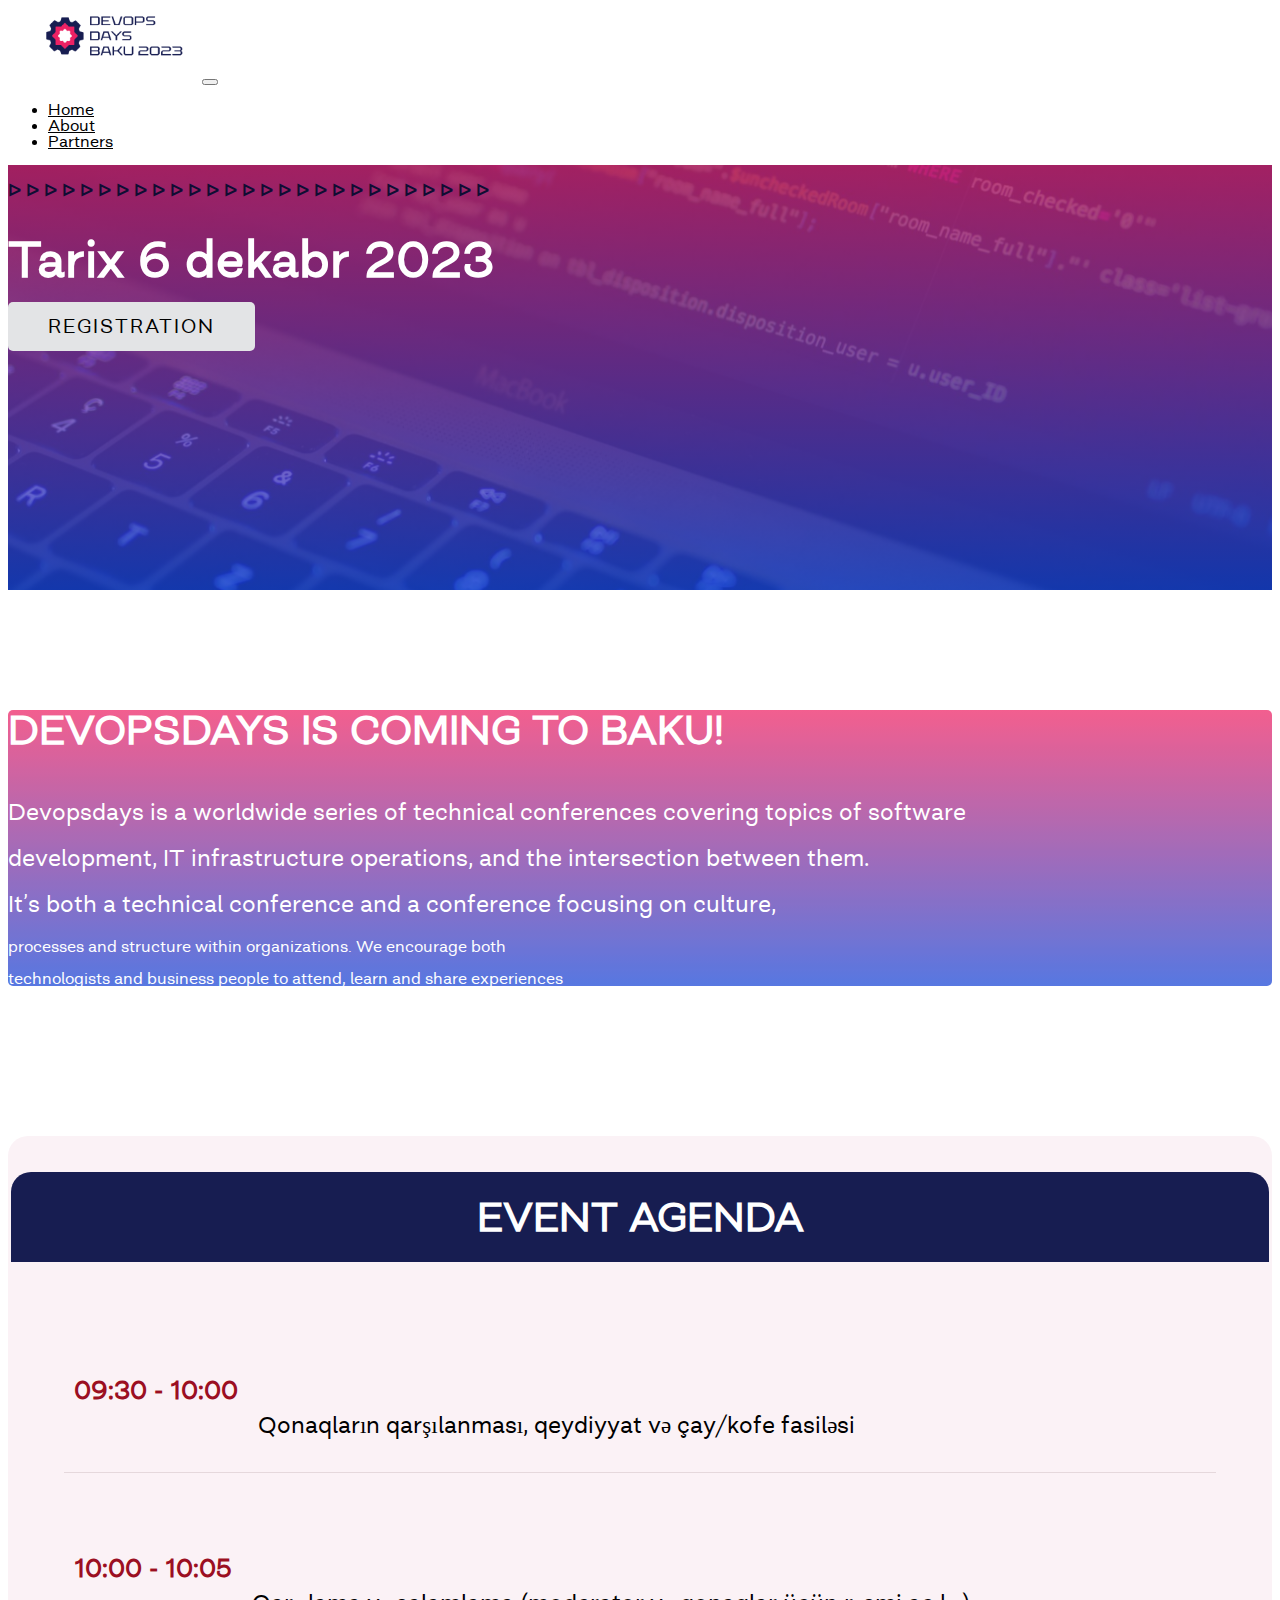
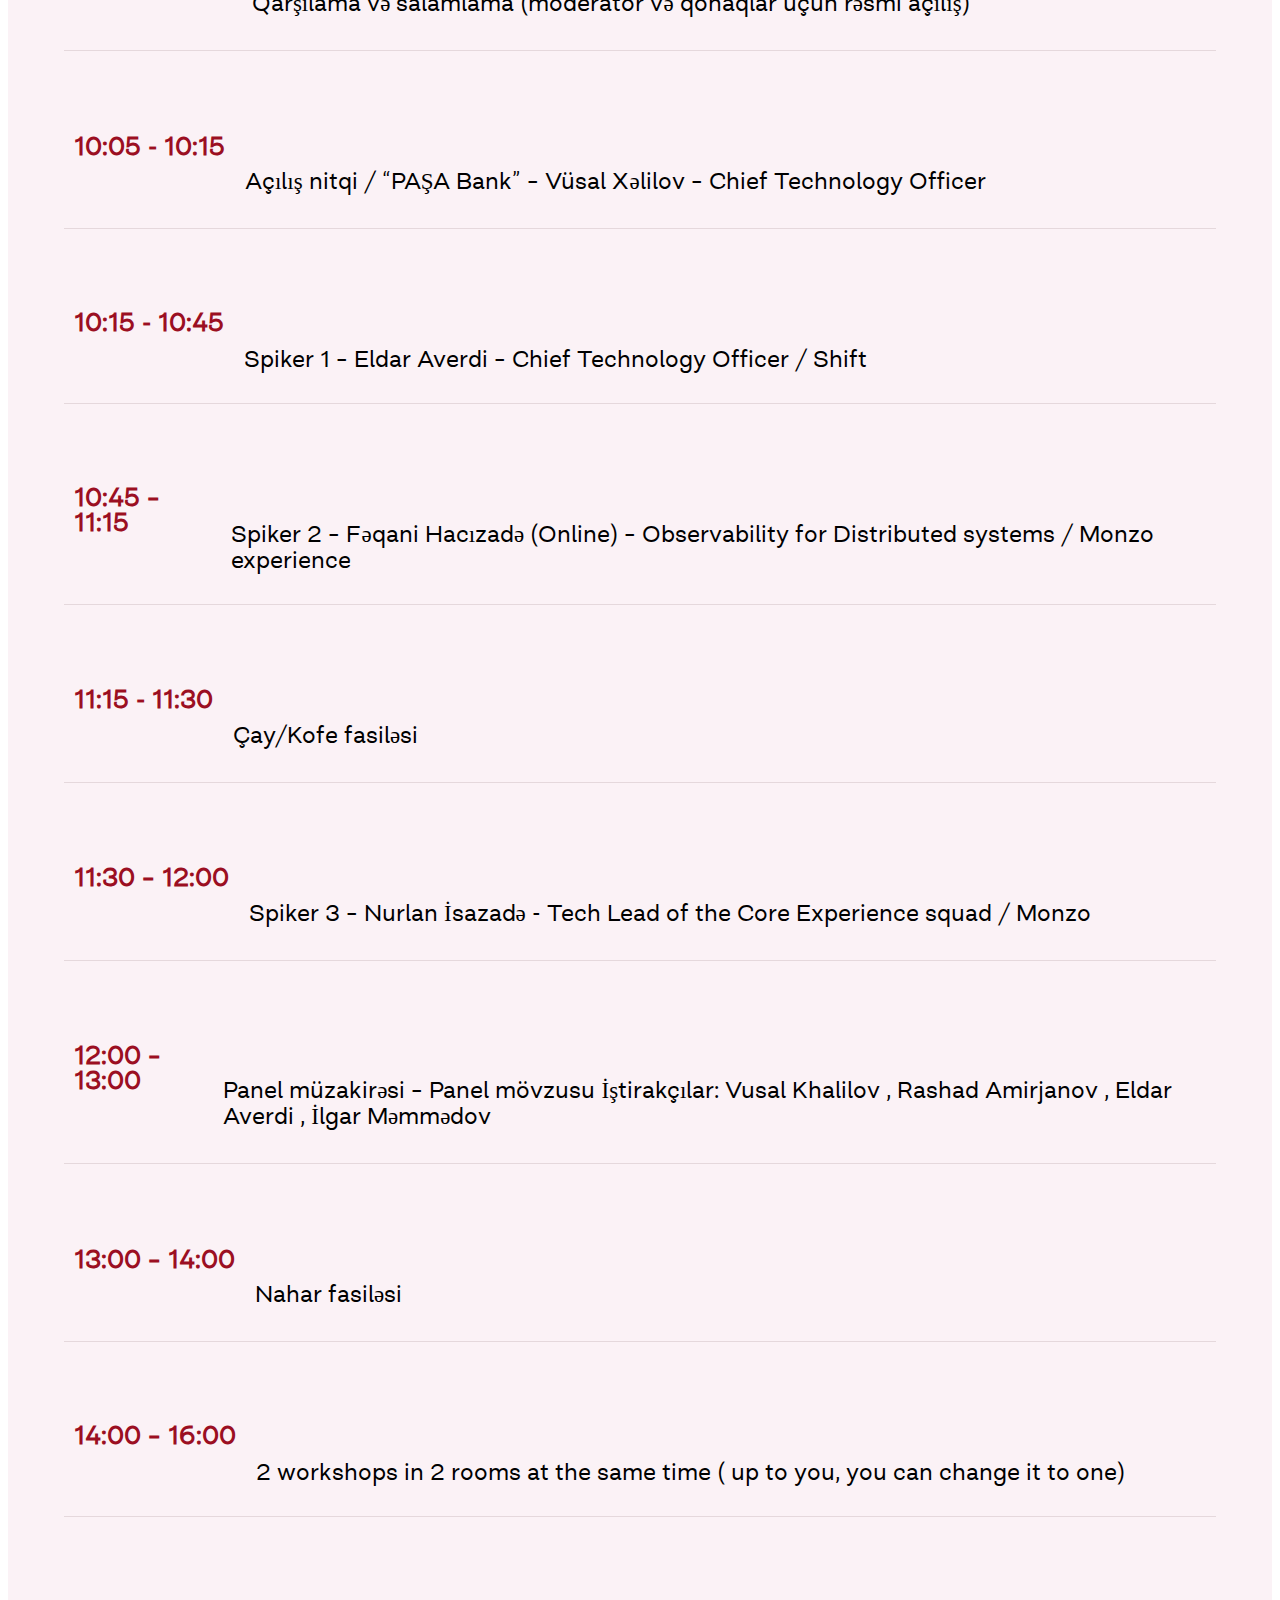
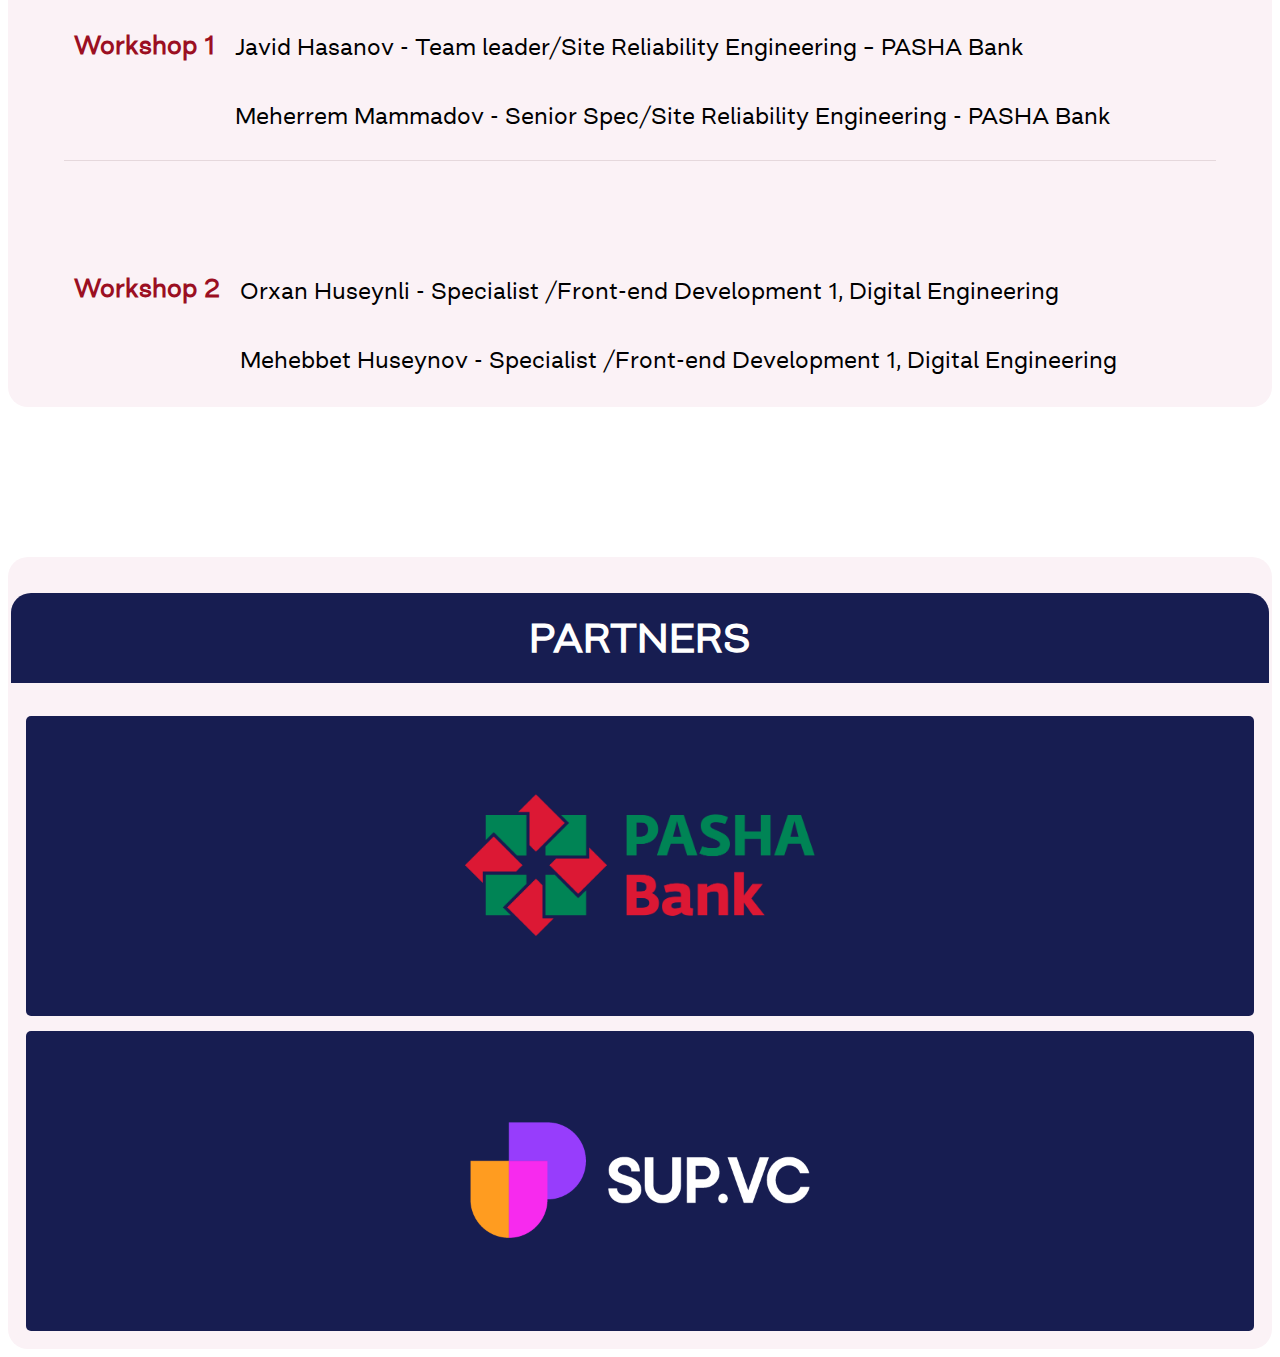
<file: index.html>
<!DOCTYPE html>
<html lang="en">
  <head>
    <meta charset="UTF-8" />
    <meta name="viewport" content="width=device-width, initial-scale=1.0" />
    <title>DevOpsTalks by PASHA Bank</title>
    <!-- <link rel="stylesheet" href="css/bootstrap.min copy 3.css"> -->
    <link
      rel="stylesheet"
      href="https://cdnjs.cloudflare.com/ajax/libs/font-awesome/4.7.0/css/font-awesome.min.css"
    />
    <link
      rel="stylesheet"
      href="https://stackpath.bootstrapcdn.com/bootstrap/4.5.0/css/bootstrap.min.css"
      integrity="sha384-9aIt2nRpC12Uk9gS9baDl411NQApFmC26EwAOH8WgZl5MYYxFfc+NcPb1dKGj7Sk"
      crossorigin="anonymous"
    />
    <link rel="stylesheet" href="css/style.css?v==1.1" />
    <link rel="icon" href="images/mini-logo.png" />
    <link
      href="https://fonts.googleapis.com/css2?family=Roboto&display=swap"
      rel="stylesheet"
    />
  </head>

  <body>
    <nav class="navbar navbar-expand-lg navbar-light bg-light py-0 p-2">
      <a class="navbar-brand" href="index.html"
        ><img class="logo" src="images/DevopsDayslogo.png" alt="logo"
      /></a>
      <!-- <a class="nav-link d-lg-none" href="index.html"><i class="fa fa-home home"></i></a> -->
      <button
        class="navbar-toggler"
        type="button"
        data-toggle="collapse"
        data-target="#navbarSupportedContent"
        aria-controls="navbarSupportedContent"
        aria-expanded="false"
        aria-label="Toggle navigation"
      >
        <span
          class="navbar-toggler-icon"
          style="
            background-image: url(https://redsix.ru/local/templates/agv/image/home/icon/menu.png);
          "
        ></span>
      </button>

      <div class="collapse navbar-collapse" id="navbarSupportedContent">
        <ul class="navbar-nav mr-auto">
          <li class="nav-item active">
            <a class="nav-link" id="add" href="#home"
              >Home<span class="sr-only">(current)</span></a
            >
          </li>
          <li class="nav-item active">
            <a class="nav-link" id="add" href="#about"
              >About<span class="sr-only">(current)</span></a
            >
          </li>
          <!-- <li class="nav-item active">
                    <a class="nav-link" id="add_two" href="#speakers">Speakers<span class="sr-only">(current)</span></a>
                </li>
                 <li class="nav-item active">
                    <a class="nav-link" id="add_two" href="#schedule">Schedule<span class="sr-only">(current)</span></a>
                </li>
                <li class="nav-item active">
                    <a class="nav-link" id="add_three" href="#organizers">Organizers<span class="sr-only">(current)</span></a>
                </li> -->
          <!-- <li class="nav-item active">
            <a class="nav-link" id="add_four" href="#event"
              >Event Agenda<span class="sr-only">(current)</span></a
            >
          </li> -->
          <li class="nav-item active">
            <a class="nav-link" id="add_five" href="#partners"
              >Partners<span class="sr-only">(current)</span></a
            >
          </li>
          <!--   <li class="nav-item active">
                    <a class="nav-link" id="add_six" href="#community">Community<span class="sr-only">(current)</span></a>
                </li> -->
        </ul>
      </div>
    </nav>
    <div class="main" id="home">
      <div
        class="header-container d-flex flex-column align-items-center justify-content-center"
      >
        <h1 class="header">DevOpsDays Baku</h1>

        <h1 class="lil-header">
          ᐅ ᐅ ᐅ ᐅ ᐅ ᐅ ᐅ ᐅ ᐅ ᐅ ᐅ ᐅ ᐅ ᐅ ᐅ ᐅ ᐅ ᐅ ᐅ ᐅ ᐅ ᐅ ᐅ ᐅ ᐅ ᐅ ᐅ
        </h1>
        <!-- <h1 class="header-part-two">COMING SOON</h1> -->

        <!-- <h1 class="header-part-three">DECEMBER 19, 2020</h1> -->
        <h1 class="header-part-two">Tarix 6 dekabr 2023</h1>
        <div class="text-center mt-5">
          <a
            class="btn subscribe-btn"
            target="_blank"
            href="https://digitalheights.az/registration-az"
            >Registration<span class="sr-only">(current)</span></a
          >
        </div>
      </div>

      <!-- About Start -->
      <div id="about"></div>
      <div
        class="about-container text-center ml-lg-5 mr-lg-5 ml-sm-3 mr-sm-3"
        id="about"
      >
        <h2 class="about-header pt-5" id="diff-font">
          DEVOPSDAYS IS COMING TO BAKU!
        </h2>
        <p class="about-text" id="diff-font">
          Devopsdays is a worldwide series of technical conferences covering
          topics of software
        </p>
        <p class="two-about-text" id="diff-font">
          development, IT infrastructure operations, and the intersection
          between them.
        </p>
        <p class="two-about-text" id="diff-font">
          It’s both a technical conference and a conference focusing on culture,
        </p>
        <p id="diff-font">
          processes and structure within organizations. We encourage both
        </p>
        <p class="pb-5" id="diff-font">
          technologists and business people to attend, learn and share
          experiences
        </p>
      </div>
      <!-- About End -->

      <!-- Events Start -->
      <div
        class="events-container text-center ml-lg-4 mr-lg-4 ml-sm-3 mr-sm-3 event"
      >
        <h2 class="events-header pt-5 event-1" id="event">Event Agenda</h2>

        <div class="event-desc">
          <span>09:30 - 10:00​</span>
          <div class="event-desc__header">
            <h6>&nbsp;</h6>
            <p>Qonaqların qarşılanması, qeydiyyat və çay/kofe fasiləsi
            </p>
          </div>
        </div>
        <div class="event-desc">
          <span>10:00 - 10:05​</span>
          <div class="event-desc__header">
            <h6>&nbsp;</h6>
            <p>
              Qarşılama və salamlama (moderator və qonaqlar üçün rəsmi açılış)
            </p>
          </div>
        </div>
        <div class="event-desc">
          <span>10:05 - 10:15​</span>
          <div class="event-desc__header">
            <h6>&nbsp;</h6>
            <p>
              Açılış nitqi / “PAŞA Bank” – Vüsal Xəlilov – Chief Technology Officer
            </p>
          </div>
        </div>

        <div class="event-desc">
          <span>10:15 - 10:45</span>
          <div class="event-desc__header">
            <h6>&nbsp;</h6>
            <p>
              Spiker 1 – Eldar Averdi – Chief Technology Officer / Shift
            </p> 
          </div>
        </div>

        <div class="event-desc">
          <span>10:45 – 11:15 </span>
          <div class="event-desc__header">
            <h6>&nbsp;</h6>
            <p>
              Spiker 2 – Fəqani Hacızadə (Online) – Observability for Distributed systems / Monzo experience
            </p> 
          </div>
        </div>

        <div class="event-desc">
          <span>11:15 - 11:30</span>
          <div class="event-desc__header">
            <h6>&nbsp;</h6>
            <p>
              Çay/Kofe fasiləsi
            </p> 
          </div>
        </div>

        <div class="event-desc">
          <span>11:30 – 12:00</span>
          <div class="event-desc__header">
            <h6>&nbsp;</h6>
            <p>
              Spiker 3 – Nurlan İsazadə - Tech Lead of the Core Experience squad / Monzo
            </p> 
          </div>
        </div>


        <div class="event-desc">
          <span>12:00 – 13:00 </span>
          <div class="event-desc__header">
            <h6>&nbsp;</h6>
            <p>
              Panel müzakirəsi – Panel mövzusu İştirakçılar:     Vusal Khalilov , Rashad Amirjanov , Eldar Averdi , İlgar Məmmədov
            </p> 
          </div>
        </div>

        <div class="event-desc">
          <span>13:00 – 14:00</span>
          <div class="event-desc__header">
            <h6>&nbsp;</h6>
            <p>
              Nahar fasiləsi
            </p> 
          </div>
        </div>

        <div class="event-desc">
          <span>14:00 – 16:00</span>
          <div class="event-desc__header">
            <h6>&nbsp;</h6>
            <p>
              2 workshops in 2 rooms at the same time ( up to you, you can change it to one)
            </p> 
          </div>
        </div>

        <div class="event-desc flex-column align-items-start">
          <span>Workshop 1</span>
          <div class="event-desc__header">
            <h6>&nbsp;</h6>
            <p>
              Javid Hasanov - Team leader/Site Reliability Engineering – PASHA Bank
            </p> 
            <p>
              Meherrem Mammadov - Senior Spec/Site Reliability Engineering - PASHA Bank
            </p>
          </div>
        </div>

        <div class="event-desc flex-column align-items-start">
          <span>Workshop 2</span>
          <div class="event-desc__header">
            <h6>&nbsp;</h6>
            <p>
              Orxan Huseynli - Specialist /Front-end Development 1, Digital Engineering
            </p> 
            <p>
              Mehebbet Huseynov - Specialist /Front-end Development 1, Digital Engineering
              </p>
          </div>
        </div>
        <!-- <div class=" event-desc">
                      <span>10:00</span> 
                      <div class=" event-desc__header">
                          <h6>Vusal Khalilov</h6> <p> <strong>Speech 1: </strong>  5 Dimensions of Effective Technology Leadership </p>
                      </div> 
                  </div> -->
      </div>
      <!-- Events End -->

      <!-- Partners Start -->
      <div id="partners"></div>
      <div
        class="events-container text-center ml-lg-4 mr-lg-4 ml-sm-3 mr-sm-3 event"
      >
        <h2 class="events-header pt-5 event-1" id="event">Partners</h2>
        <div class="pb-5 d-flex flex-wrap">
          <div class="logoContent shadow">
            <a href="https://www.pashabank.az/lang,az/" target="blank"
              ><img
                class="logoN specialLogo"
                src="./images/partner/Pasha Loqo.png"
                alt="logoN"
            /></a>
          </div>

          <div class="logoContent">
            <a href="https://sup.vc/" target="blank"
              ><img
                class="logoN"
                src="./images/partner/SUP VC Logo.png"
                alt="logoN"
            /></a>
          </div>
        </div>
      </div>
      <!-- Events End -->

      <!-- <div id="speakers"></div>
        <div class="events-container ml-lg-4 mr-lg-4 ml-sm-3 mr-sm-3" id="events">
            <h2 class="events-header pt-5 ml-3 mb-5">Speakers</h2>
            <div id="second-main-boot pb-sm-5" class="container-fluid text-center">
                <div class="row events-row">
                    <div class="col-md-4 mt-5 mt-sm-0" id="xo">
                        <a href="https://www.linkedin.com/in/gurban-gurbanov-56a96683/"><img class="events-image bem"
                                src="images/Gurban Gurbanov.JPG"
                                alt="Hackatons"></a>
                        <h2 class="">GURBAN GURBANOV</h2>
                        <p class="first-h-text ff-px">Tech Lead at PASHA Bank OJSC </p>
                    </div>
                    <div class="col-md-4 mt-5 mt-sm-0" id="xo">
                        <a href="https://www.linkedin.com/in/vusalkhalilov/"><img class="events-image bem"
                                src="images/Vusal-Khalilov.png"
                                alt="Hackatons"></a>
                        <h2 class="">VUSAL KHALILOV</h2>
                        <p class="first-h-text ff-px">Head of Engineering at</p>
                        <p class="second-t-text ff-px">PASHA Bank OJSC</p>
                    </div>
                    <div class="col-md-4 mt-5 mt-sm-0" id="xo">
                        <a href="https://www.linkedin.com/in/amirjanov/"><img class="events-image bem"
                                src="https://media-exp1.licdn.com/dms/image/C5603AQHK57jOtehUwg/profile-displayphoto-shrink_200_200/0?e=1611187200&v=beta&t=mHlppQmf8jsYxZr36m2KrRKLxeEuDXSOmGKVPLyEgXw"
                                alt="Hackatons"></a>
                        <h2 class="">RASHAD AMIRJANOV</h2>
                        <p class="first-h-text ff-px">Expert / Tech. Lead</p>
                    </div>
                    <div class="col-md-4 mt-5 mt-sm-0" id="xo">
                        <a href="https://www.linkedin.com/mwlite/in/deryasezen"><img class="events-image bem"
                                src="https://www.deryasezen.com/wp-content/uploads/sites/6/2019/03/derya_2019.png"
                                alt="Hackatons"></a>
                        <h2 class="">DERYA SEZEN</h2>
                        <p class="first-h-text ff-px">Managing Partner at kloia</p>
                    </div>
                    <div class="col-md-4 mt-5 mt-sm-0" id="xo">
                        <a href=""><img class="events-image bem"
                                src="images/speaker.jpeg"
                                alt="Hackatons"></a>
                        <h2 class="">ILGAR MAMMADOV</h2>
                        <p class="first-h-text ff-px">Tech Lead</p>
                    </div>
                    <div class="col-md-4 mt-5 mt-sm-0" id="xo">
                        <a href=" https://www.linkedin.com/in/bekirbekirov/?originalSubdomain=az"><img class="events-image bem"
                                src="./images/bekir.jpeg"
                                alt="Hackatons"></a>
                        <h2 class="">BEKIR BEKIROV</h2>
                        <p class="first-h-text ff-px">Expert at PASHA Bank OJSC</p>
                    </div>
                    <div class="col-md-4 mt-5 mt-sm-0" id="xo">
                        <a href="#"><img class="events-image bem"
                                src="./images/huseynbabal.png"
                                alt="Hackatons" ></a>
                        <h2 class="">HUSEYN BABAL</h2>
                        <p class="first-h-text ff-px">Software Development Team Lead Hazelcast  CLOUD </p>
                    </div>
                    <div class="col-md-4 mt-5 mt-sm-0" id="xo">
                        <a href="https://www.linkedin.com/in/rafal-leszko/"><img class="events-image bem"
                                src="./images/rafal.jpeg"></a>
                        <h2 class="">RAFAL LESZKO </h2>
                        <p class="first-h-text ff-px">Cloud software engineer at Hazelcast</p>
                    </div>
                    <div class="col-md-4 mt-5 mt-sm-0" id="xo">
                        <a href="https://www.linkedin.com/in/adilaliyev/"><img class="events-image bem"
                                src="./images/adil.jpeg"></a>
                        <h2 class=""> ADIL ALIYEV </h2>
                        <p class="first-h-text ff-px">Software Engineer at Amazon (ex-Samsung)</p>
                    </div>
                    <div class="col-md-4 mt-5 mt-sm-0" id="xo">
                        <a href="https://www.linkedin.com/in/punkdata/"><img class="events-image bem"
                                src="./images/rivera-circleci-circle-crop (1).png"></a>
                        <h2 class=""> ANGEL RIVERA </h2>
                        <p class="first-h-text ff-px">Software development, SRE/DevOPs engineering</p>
                    </div>
                    <div class="col-md-4 mt-5 mt-sm-0" id="xo">
                        <a href=" https://www.linkedin.com/in/vusaldadalov/?originalSubdomain=nl"><img class="events-image bem"
                                src="./images/vusal dadalov.jpg"></a>
                        <h2 class=""> VUSAL DADALOV </h2>
                        <p class="first-h-text ff-px">Co-founder of Iomete (Cloud Data Warehouse), Ex-Uber engineer</p>
                    </div>
                    <div class="col-md-4 mt-5 mt-sm-0" id="xo">
                        <a href="  https://www.linkedin.com/in/jorgeluiscastrotoribio/?originalSubdomain=pe"><img class="events-image bem"
                                src="./images/jorge.jpeg"></a>
                        <h2 class=""> JORGE LUIS CASTRO TOROBIO</h2>
                        <p class="first-h-text ff-px">DevOps Program Manager</p>
                    </div>
                    <div class="col-md-4 mt-5 mt-sm-0" id="xo">
                        <a href="https://www.linkedin.com/in/shafi-rasulov/"><img class="events-image bem"
                                src="./images/SHAFI.jpeg"></a>
                        <h2 class="">SHAFI RASULOV</h2>
                        <p class="first-h-text ff-px">Software engineer-SRE at Google </p>
                    </div>
                </div>
            </div>
        </div>
   
        <div id="organizers">
        </div>
        <div class="events-container text-center ml-lg-4 mr-lg-4 ml-sm-3 mr-sm-3" id="organizers">
            <h2 class="events-header pt-5">Organizers</h2>
            <div class="pb-5">
                <a href="https://sup.az/"><img class="orgonizers-logo" src="sup-logo-dark-font.png" alt="Sup Logo"></a>
                <a href="https://www.pashabank.az/lang,en/"><img class="orgonizers-logo" src="./images/logo-pasha.png" alt="Ministry Logo"></a>
            </div>
        </div>
    
       
      
        <div id="community"></div>
        <div class="community-container text-center ml-lg-4 mr-lg-4 ml-sm-3 mr-sm-3 pb-5" id="community">
            <h2 class="community-header pt-5">Join us on</h2>
            <div class="logo-container ml-5">
                <a href="https://www.facebook.com/pages/category/Brand/Devopsdays-Baku-308247756743180/"><i class="fa fa-facebook mr-0 mr-lg-5 mr-sm-5"></i></a>
                <a href="https://www.instagram.com/sup.vc/?hl=en"><i class="fa fa-instagram mr-0 mr-lg-5 mr-sm-5"></i></a>
                <a href="https://twitter.com/sup_vc"><i class="fa fa-twitter mr-0 mr-lg-5 mr-sm-5"></i></a>
                <a href="https://ru.linkedin.com/company/sup-az"><i class="fa fa-linkedin mr-5 mr-xs-0"></i></a>
            </div>
        </div>
        <div class="final-container text-center mt-5">
            <div class="col-12">
                <p class="copyright-text p-4">Copyright © 2020 Devopsdays Baku</p>
            </div>
        </div> -->
    </div>

    <script
      src="https://code.jquery.com/jquery-3.5.1.slim.min.js"
      integrity="sha384-DfXdz2htPH0lsSSs5nCTpuj/zy4C+OGpamoFVy38MVBnE+IbbVYUew+OrCXaRkfj"
      crossorigin="anonymous"
    ></script>
    <script
      src="https://cdn.jsdelivr.net/npm/popper.js@1.16.0/dist/umd/popper.min.js"
      integrity="sha384-Q6E9RHvbIyZFJoft+2mJbHaEWldlvI9IOYy5n3zV9zzTtmI3UksdQRVvoxMfooAo"
      crossorigin="anonymous"
    ></script>
    <script
      src="https://stackpath.bootstrapcdn.com/bootstrap/4.5.0/js/bootstrap.min.js"
      integrity="sha384-OgVRvuATP1z7JjHLkuOU7Xw704+h835Lr+6QL9UvYjZE3Ipu6Tp75j7Bh/kR0JKI"
      crossorigin="anonymous"
    ></script>
    <script src="js/app.js"></script>
  </body>
</html>
</file>
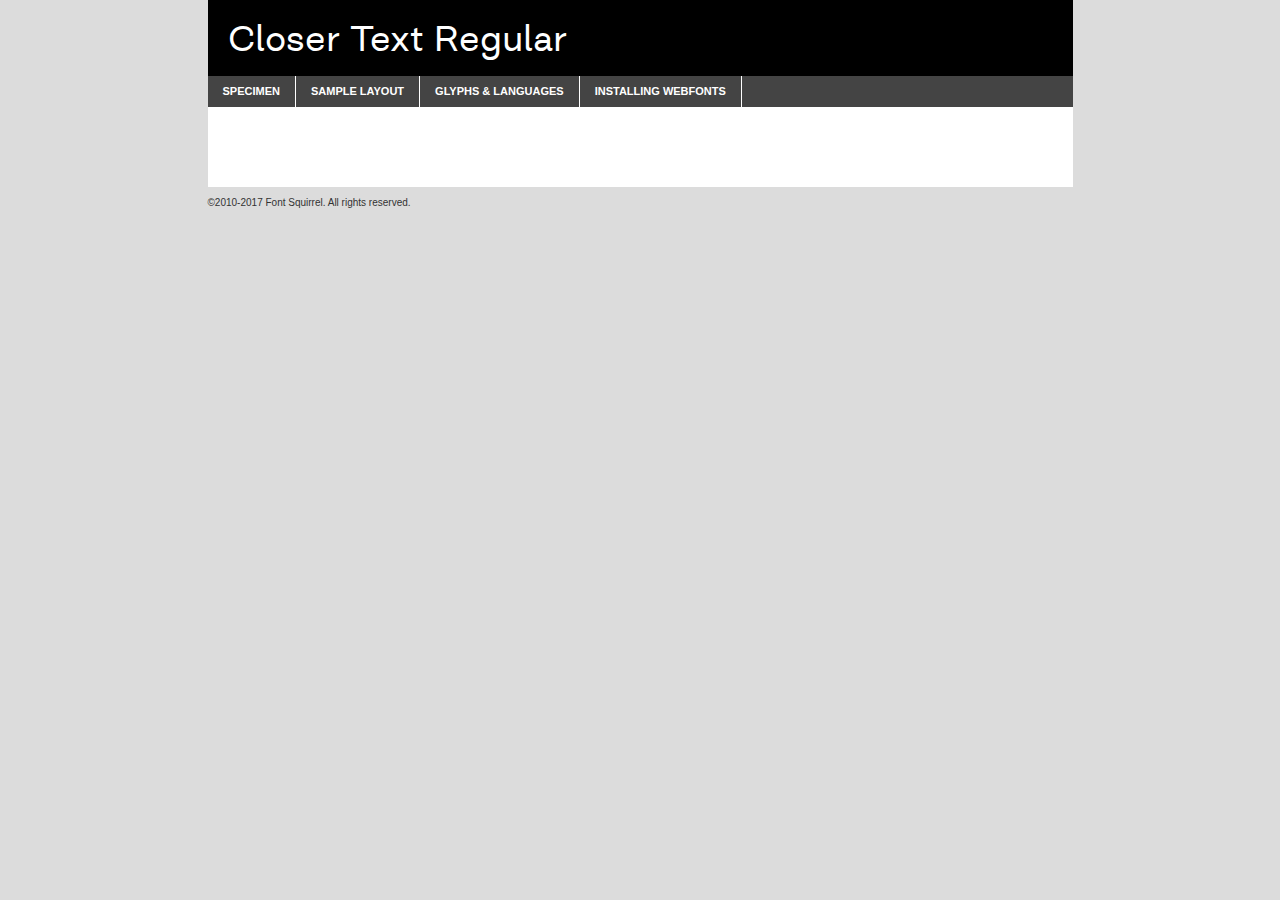
<file: webfontkit/closertext-regular-demo.html>
<!DOCTYPE html PUBLIC "-//W3C//DTD XHTML 1.0 Transitional//EN"
	"http://www.w3.org/TR/xhtml1/DTD/xhtml1-transitional.dtd">

<html xmlns="http://www.w3.org/1999/xhtml" xml:lang="en" lang="en">
<head>
	<meta http-equiv="Content-Type" content="text/html; charset=utf-8" />
	<script src="http://ajax.googleapis.com/ajax/libs/jquery/1.7.2/jquery.min.js" type="text/javascript" charset="utf-8"></script>
	<script type="text/javascript">
	(function($){$.fn.easyTabs=function(option){var param=jQuery.extend({fadeSpeed:"fast",defaultContent:1,activeClass:'active'},option);$(this).each(function(){var thisId="#"+this.id;if(param.defaultContent==''){param.defaultContent=1;}
	if(typeof param.defaultContent=="number")
	{var defaultTab=$(thisId+" .tabs li:eq("+(param.defaultContent-1)+") a").attr('href').substr(1);}else{var defaultTab=param.defaultContent;}
	$(thisId+" .tabs li a").each(function(){var tabToHide=$(this).attr('href').substr(1);$("#"+tabToHide).addClass('easytabs-tab-content');});hideAll();changeContent(defaultTab);function hideAll(){$(thisId+" .easytabs-tab-content").hide();}
	function changeContent(tabId){hideAll();$(thisId+" .tabs li").removeClass(param.activeClass);$(thisId+" .tabs li a[href=#"+tabId+"]").closest('li').addClass(param.activeClass);if(param.fadeSpeed!="none")
	{$(thisId+" #"+tabId).fadeIn(param.fadeSpeed);}else{$(thisId+" #"+tabId).show();}}
	$(thisId+" .tabs li").click(function(){var tabId=$(this).find('a').attr('href').substr(1);changeContent(tabId);return false;});});}})(jQuery);
	</script>
	<link rel="stylesheet" href="specimen_files/specimen_stylesheet.css" type="text/css" charset="utf-8" />
	<link rel="stylesheet" href="stylesheet.css" type="text/css" charset="utf-8" />

	<style type="text/css">
					body{
				font-family: 'closer_textregular';
							}
		</style>

	<title>Closer Text Regular Specimen</title>
	
	
	<script type="text/javascript" charset="utf-8">
		$(document).ready(function() {
			$('#container').easyTabs({defaultContent:1});
		});
	</script>
</head>

<body>
<div id="container">
	<div id="header">
		Closer Text Regular	</div>
	<ul class="tabs">
		<li><a href="#specimen">Specimen</a></li>
		<li><a href="#layout">Sample Layout</a></li>
				<li><a href="#glyphs">Glyphs &amp; Languages</a></li>
		<li><a href="#installing">Installing Webfonts</a></li>
		
	</ul>
	
	<div id="main_content">

		
			<div id="specimen">
		
				<div class="section">
					<div class="grid12 firstcol">
						<div class="huge">AaBb</div>
					</div>
				</div>
		
				<div class="section">
					<div class="glyph_range">A&#x200B;B&#x200b;C&#x200b;D&#x200b;E&#x200b;F&#x200b;G&#x200b;H&#x200b;I&#x200b;J&#x200b;K&#x200b;L&#x200b;M&#x200b;N&#x200b;O&#x200b;P&#x200b;Q&#x200b;R&#x200b;S&#x200b;T&#x200b;U&#x200b;V&#x200b;W&#x200b;X&#x200b;Y&#x200b;Z&#x200b;a&#x200b;b&#x200b;c&#x200b;d&#x200b;e&#x200b;f&#x200b;g&#x200b;h&#x200b;i&#x200b;j&#x200b;k&#x200b;l&#x200b;m&#x200b;n&#x200b;o&#x200b;p&#x200b;q&#x200b;r&#x200b;s&#x200b;t&#x200b;u&#x200b;v&#x200b;w&#x200b;x&#x200b;y&#x200b;z&#x200b;1&#x200b;2&#x200b;3&#x200b;4&#x200b;5&#x200b;6&#x200b;7&#x200b;8&#x200b;9&#x200b;0&#x200b;&amp;&#x200b;.&#x200b;,&#x200b;?&#x200b;!&#x200b;&#64;&#x200b;(&#x200b;)&#x200b;#&#x200b;$&#x200b;%&#x200b;*&#x200b;+&#x200b;-&#x200b;=&#x200b;:&#x200b;;</div>
				</div>
				<div class="section">
					<div class="grid12 firstcol">
						<table class="sample_table">
							<tr><td>10</td><td class="size10">abcdefghijklmnopqrstuvwxyzABCDEFGHIJKLMNOPQRSTUVWXYZ0123456789abcdefghijklmnopqrstuvwxyzABCDEFGHIJKLMNOPQRSTUVWXYZ0123456789abcdefghijklmnopqrstuvwxyzABCDEFGHIJKLMNOPQRSTUVWXYZ</td></tr>
							<tr><td>11</td><td class="size11">abcdefghijklmnopqrstuvwxyzABCDEFGHIJKLMNOPQRSTUVWXYZ0123456789abcdefghijklmnopqrstuvwxyzABCDEFGHIJKLMNOPQRSTUVWXYZ0123456789abcdefghijklmnopqrstuvwxyzABCDEFGHIJKLMNOPQRSTUVWXYZ</td></tr>
							<tr><td>12</td><td class="size12">abcdefghijklmnopqrstuvwxyzABCDEFGHIJKLMNOPQRSTUVWXYZ0123456789abcdefghijklmnopqrstuvwxyzABCDEFGHIJKLMNOPQRSTUVWXYZ0123456789abcdefghijklmnopqrstuvwxyzABCDEFGHIJKLMNOPQRSTUVWXYZ</td></tr>
							<tr><td>13</td><td class="size13">abcdefghijklmnopqrstuvwxyzABCDEFGHIJKLMNOPQRSTUVWXYZ0123456789abcdefghijklmnopqrstuvwxyzABCDEFGHIJKLMNOPQRSTUVWXYZ0123456789abcdefghijklmnopqrstuvwxyzABCDEFGHIJKLMNOPQRSTUVWXYZ</td></tr>
							<tr><td>14</td><td class="size14">abcdefghijklmnopqrstuvwxyzABCDEFGHIJKLMNOPQRSTUVWXYZ0123456789abcdefghijklmnopqrstuvwxyzABCDEFGHIJKLMNOPQRSTUVWXYZ0123456789abcdefghijklmnopqrstuvwxyzABCDEFGHIJKLMNOPQRSTUVWXYZ</td></tr>
							<tr><td>16</td><td class="size16">abcdefghijklmnopqrstuvwxyzABCDEFGHIJKLMNOPQRSTUVWXYZ0123456789abcdefghijklmnopqrstuvwxyzABCDEFGHIJKLMNOPQRSTUVWXYZ</td></tr>
							<tr><td>18</td><td class="size18">abcdefghijklmnopqrstuvwxyzABCDEFGHIJKLMNOPQRSTUVWXYZ0123456789abcdefghijklmnopqrstuvwxyzABCDEFGHIJKLMNOPQRSTUVWXYZ</td></tr>
							<tr><td>20</td><td class="size20">abcdefghijklmnopqrstuvwxyzABCDEFGHIJKLMNOPQRSTUVWXYZ0123456789abcdefghijklmnopqrstuvwxyzABCDEFGHIJKLMNOPQRSTUVWXYZ</td></tr>
							<tr><td>24</td><td class="size24">abcdefghijklmnopqrstuvwxyzABCDEFGHIJKLMNOPQRSTUVWXYZ0123456789abcdefghijklmnopqrstuvwxyzABCDEFGHIJKLMNOPQRSTUVWXYZ</td></tr>
							<tr><td>30</td><td class="size30">abcdefghijklmnopqrstuvwxyzABCDEFGHIJKLMNOPQRSTUVWXYZ0123456789abcdefghijklmnopqrstuvwxyzABCDEFGHIJKLMNOPQRSTUVWXYZ</td></tr>
							<tr><td>36</td><td class="size36">abcdefghijklmnopqrstuvwxyzABCDEFGHIJKLMNOPQRSTUVWXYZ0123456789abcdefghijklmnopqrstuvwxyzABCDEFGHIJKLMNOPQRSTUVWXYZ</td></tr>
							<tr><td>48</td><td class="size48">abcdefghijklmnopqrstuvwxyzABCDEFGHIJKLMNOPQRSTUVWXYZ0123456789abcdefghijklmnopqrstuvwxyzABCDEFGHIJKLMNOPQRSTUVWXYZ</td></tr>
							<tr><td>60</td><td class="size60">abcdefghijklmnopqrstuvwxyzABCDEFGHIJKLMNOPQRSTUVWXYZ0123456789abcdefghijklmnopqrstuvwxyzABCDEFGHIJKLMNOPQRSTUVWXYZ</td></tr>
							<tr><td>72</td><td class="size72">abcdefghijklmnopqrstuvwxyzABCDEFGHIJKLMNOPQRSTUVWXYZ0123456789abcdefghijklmnopqrstuvwxyzABCDEFGHIJKLMNOPQRSTUVWXYZ</td></tr>
							<tr><td>90</td><td class="size90">abcdefghijklmnopqrstuvwxyzABCDEFGHIJKLMNOPQRSTUVWXYZ0123456789abcdefghijklmnopqrstuvwxyzABCDEFGHIJKLMNOPQRSTUVWXYZ</td></tr>
						</table>
				
					</div>
			
				</div>
		
		
		
								<div class="section" id="bodycomparison">


										<div id="xheight">
				<div class="fontbody">&#x25FC;&#x25FC;&#x25FC;&#x25FC;&#x25FC;&#x25FC;&#x25FC;&#x25FC;&#x25FC;&#x25FC;&#x25FC;&#x25FC;&#x25FC;&#x25FC;&#x25FC;&#x25FC;&#x25FC;&#x25FC;&#x25FC;&#x25FC;&#x25FC;&#x25FC;&#x25FC;&#x25FC;&#x25FC;&#x25FC;&#x25FC;&#x25FC;&#x25FC;&#x25FC;&#x25FC;&#x25FC;&#x25FC;&#x25FC;&#x25FC;&#x25FC;&#x25FC;&#x25FC;&#x25FC;&#x25FC;&#x25FC;&#x25FC;&#x25FC;&#x25FC;&#x25FC;&#x25FC;&#x25FC;&#x25FC;&#x25FC;&#x25FC;&#x25FC;&#x25FC;&#x25FC;&#x25FC;&#x25FC;&#x25FC;&#x25FC;&#x25FC;&#x25FC;&#x25FC;&#x25FC;&#x25FC;&#x25FC;&#x25FC;&#x25FC;&#x25FC;&#x25FC;&#x25FC;&#x25FC;&#x25FC;&#x25FC;&#x25FC;&#x25FC;&#x25FC;&#x25FC;&#x25FC;&#x25FC;&#x25FC;&#x25FC;&#x25FC;&#x25FC;&#x25FC;&#x25FC;&#x25FC;&#x25FC;&#x25FC;&#x25FC;&#x25FC;&#x25FC;&#x25FC;&#x25FC;&#x25FC;&#x25FC;&#x25FC;&#x25FC;&#x25FC;&#x25FC;&#x25FC;&#x25FC;body</div><div class="arialbody">body</div><div class="verdanabody">body</div><div class="georgiabody">body</div></div>
										<div class="fontbody" style="z-index:1">
											body<span>Closer Text Regular</span>
										</div>
										<div class="arialbody" style="z-index:1">
											body<span>Arial</span>
										</div>
										<div class="verdanabody" style="z-index:1">
											body<span>Verdana</span>
										</div>
										<div class="georgiabody" style="z-index:1">
											body<span>Georgia</span>
										</div>



								</div>
		
		
				<div class="section psample psample_row1" id="">
					
					<div class="grid2 firstcol">
						<p class="size10"><span>10.</span>Aenean lacinia bibendum nulla sed consectetur. Fusce dapibus, tellus ac cursus commodo, tortor mauris condimentum nibh, ut fermentum massa justo sit amet risus. Nullam id dolor id nibh ultricies vehicula ut id elit. Cum sociis natoque penatibus et magnis dis parturient montes, nascetur ridiculus mus. Nulla vitae elit libero, a pharetra augue.</p>
			
					</div>
					<div class="grid3">
						<p class="size11"><span>11.</span>Aenean lacinia bibendum nulla sed consectetur. Fusce dapibus, tellus ac cursus commodo, tortor mauris condimentum nibh, ut fermentum massa justo sit amet risus. Nullam id dolor id nibh ultricies vehicula ut id elit. Cum sociis natoque penatibus et magnis dis parturient montes, nascetur ridiculus mus. Nulla vitae elit libero, a pharetra augue.</p>
			
					</div>
					<div class="grid3">
						<p class="size12"><span>12.</span>Aenean lacinia bibendum nulla sed consectetur. Fusce dapibus, tellus ac cursus commodo, tortor mauris condimentum nibh, ut fermentum massa justo sit amet risus. Nullam id dolor id nibh ultricies vehicula ut id elit. Cum sociis natoque penatibus et magnis dis parturient montes, nascetur ridiculus mus. Nulla vitae elit libero, a pharetra augue.</p>
			
					</div>
					<div class="grid4">
						<p class="size13"><span>13.</span>Aenean lacinia bibendum nulla sed consectetur. Fusce dapibus, tellus ac cursus commodo, tortor mauris condimentum nibh, ut fermentum massa justo sit amet risus. Nullam id dolor id nibh ultricies vehicula ut id elit. Cum sociis natoque penatibus et magnis dis parturient montes, nascetur ridiculus mus. Nulla vitae elit libero, a pharetra augue.</p>
			
					</div>
					<div class="white_blend"></div>
					
				</div>
				<div class="section psample psample_row2" id="">
					<div class="grid3 firstcol">
						<p class="size14"><span>14.</span>Aenean lacinia bibendum nulla sed consectetur. Fusce dapibus, tellus ac cursus commodo, tortor mauris condimentum nibh, ut fermentum massa justo sit amet risus. Nullam id dolor id nibh ultricies vehicula ut id elit. Cum sociis natoque penatibus et magnis dis parturient montes, nascetur ridiculus mus. Nulla vitae elit libero, a pharetra augue.</p>
			
					</div>
					<div class="grid4">
						<p class="size16"><span>16.</span>Aenean lacinia bibendum nulla sed consectetur. Fusce dapibus, tellus ac cursus commodo, tortor mauris condimentum nibh, ut fermentum massa justo sit amet risus. Nullam id dolor id nibh ultricies vehicula ut id elit. Cum sociis natoque penatibus et magnis dis parturient montes, nascetur ridiculus mus. Nulla vitae elit libero, a pharetra augue.</p>
			
					</div>
					<div class="grid5">
						<p class="size18"><span>18.</span>Aenean lacinia bibendum nulla sed consectetur. Fusce dapibus, tellus ac cursus commodo, tortor mauris condimentum nibh, ut fermentum massa justo sit amet risus. Nullam id dolor id nibh ultricies vehicula ut id elit. Cum sociis natoque penatibus et magnis dis parturient montes, nascetur ridiculus mus. Nulla vitae elit libero, a pharetra augue.</p>
			
					</div>

					<div class="white_blend"></div>

				</div>
				
				<div class="section psample psample_row3" id="">
					<div class="grid5 firstcol">
						<p class="size20"><span>20.</span>Aenean lacinia bibendum nulla sed consectetur. Fusce dapibus, tellus ac cursus commodo, tortor mauris condimentum nibh, ut fermentum massa justo sit amet risus. Nullam id dolor id nibh ultricies vehicula ut id elit. Cum sociis natoque penatibus et magnis dis parturient montes, nascetur ridiculus mus. Nulla vitae elit libero, a pharetra augue.</p>
					</div>
					<div class="grid7">
						<p class="size24"><span>24.</span>Aenean lacinia bibendum nulla sed consectetur. Fusce dapibus, tellus ac cursus commodo, tortor mauris condimentum nibh, ut fermentum massa justo sit amet risus. Nullam id dolor id nibh ultricies vehicula ut id elit. Cum sociis natoque penatibus et magnis dis parturient montes, nascetur ridiculus mus. Nulla vitae elit libero, a pharetra augue.</p>
					</div>
					
					<div class="white_blend"></div>
					
				</div>
				
				<div class="section psample psample_row4" id="">
					<div class="grid12 firstcol">
						<p class="size30"><span>30.</span>Aenean lacinia bibendum nulla sed consectetur. Fusce dapibus, tellus ac cursus commodo, tortor mauris condimentum nibh, ut fermentum massa justo sit amet risus. Nullam id dolor id nibh ultricies vehicula ut id elit. Cum sociis natoque penatibus et magnis dis parturient montes, nascetur ridiculus mus. Nulla vitae elit libero, a pharetra augue.</p>
					</div>
					<div class="white_blend"></div>
					
				</div>
				
				
				
				<div class="section psample psample_row1 fullreverse">
					<div class="grid2 firstcol">
						<p class="size10"><span>10.</span>Aenean lacinia bibendum nulla sed consectetur. Fusce dapibus, tellus ac cursus commodo, tortor mauris condimentum nibh, ut fermentum massa justo sit amet risus. Nullam id dolor id nibh ultricies vehicula ut id elit. Cum sociis natoque penatibus et magnis dis parturient montes, nascetur ridiculus mus. Nulla vitae elit libero, a pharetra augue.</p>
			
					</div>
					<div class="grid3">
						<p class="size11"><span>11.</span>Aenean lacinia bibendum nulla sed consectetur. Fusce dapibus, tellus ac cursus commodo, tortor mauris condimentum nibh, ut fermentum massa justo sit amet risus. Nullam id dolor id nibh ultricies vehicula ut id elit. Cum sociis natoque penatibus et magnis dis parturient montes, nascetur ridiculus mus. Nulla vitae elit libero, a pharetra augue.</p>
			
					</div>
					<div class="grid3">
						<p class="size12"><span>12.</span>Aenean lacinia bibendum nulla sed consectetur. Fusce dapibus, tellus ac cursus commodo, tortor mauris condimentum nibh, ut fermentum massa justo sit amet risus. Nullam id dolor id nibh ultricies vehicula ut id elit. Cum sociis natoque penatibus et magnis dis parturient montes, nascetur ridiculus mus. Nulla vitae elit libero, a pharetra augue.</p>
			
					</div>
					<div class="grid4">
						<p class="size13"><span>13.</span>Aenean lacinia bibendum nulla sed consectetur. Fusce dapibus, tellus ac cursus commodo, tortor mauris condimentum nibh, ut fermentum massa justo sit amet risus. Nullam id dolor id nibh ultricies vehicula ut id elit. Cum sociis natoque penatibus et magnis dis parturient montes, nascetur ridiculus mus. Nulla vitae elit libero, a pharetra augue.</p>
			
					</div>
					<div class="black_blend"></div>
					
				</div>
				
				<div class="section psample psample_row2 fullreverse">
					<div class="grid3 firstcol">
						<p class="size14"><span>14.</span>Aenean lacinia bibendum nulla sed consectetur. Fusce dapibus, tellus ac cursus commodo, tortor mauris condimentum nibh, ut fermentum massa justo sit amet risus. Nullam id dolor id nibh ultricies vehicula ut id elit. Cum sociis natoque penatibus et magnis dis parturient montes, nascetur ridiculus mus. Nulla vitae elit libero, a pharetra augue.</p>
			
					</div>
					<div class="grid4">
						<p class="size16"><span>16.</span>Aenean lacinia bibendum nulla sed consectetur. Fusce dapibus, tellus ac cursus commodo, tortor mauris condimentum nibh, ut fermentum massa justo sit amet risus. Nullam id dolor id nibh ultricies vehicula ut id elit. Cum sociis natoque penatibus et magnis dis parturient montes, nascetur ridiculus mus. Nulla vitae elit libero, a pharetra augue.</p>
			
					</div>
					<div class="grid5">
						<p class="size18"><span>18.</span>Aenean lacinia bibendum nulla sed consectetur. Fusce dapibus, tellus ac cursus commodo, tortor mauris condimentum nibh, ut fermentum massa justo sit amet risus. Nullam id dolor id nibh ultricies vehicula ut id elit. Cum sociis natoque penatibus et magnis dis parturient montes, nascetur ridiculus mus. Nulla vitae elit libero, a pharetra augue.</p>
			
					</div>
					<div class="black_blend"></div>

				</div>
				
				<div class="section psample fullreverse psample_row3" id="">
					<div class="grid5 firstcol">
						<p class="size20"><span>20.</span>Aenean lacinia bibendum nulla sed consectetur. Fusce dapibus, tellus ac cursus commodo, tortor mauris condimentum nibh, ut fermentum massa justo sit amet risus. Nullam id dolor id nibh ultricies vehicula ut id elit. Cum sociis natoque penatibus et magnis dis parturient montes, nascetur ridiculus mus. Nulla vitae elit libero, a pharetra augue.</p>
					</div>
					<div class="grid7">
						<p class="size24"><span>24.</span>Aenean lacinia bibendum nulla sed consectetur. Fusce dapibus, tellus ac cursus commodo, tortor mauris condimentum nibh, ut fermentum massa justo sit amet risus. Nullam id dolor id nibh ultricies vehicula ut id elit. Cum sociis natoque penatibus et magnis dis parturient montes, nascetur ridiculus mus. Nulla vitae elit libero, a pharetra augue.</p>
					</div>
					
					<div class="black_blend"></div>
					
				</div>
				
				<div class="section psample fullreverse psample_row4" id="" style="border-bottom: 20px #000 solid;">
					<div class="grid12 firstcol">
						<p class="size30"><span>30.</span>Aenean lacinia bibendum nulla sed consectetur. Fusce dapibus, tellus ac cursus commodo, tortor mauris condimentum nibh, ut fermentum massa justo sit amet risus. Nullam id dolor id nibh ultricies vehicula ut id elit. Cum sociis natoque penatibus et magnis dis parturient montes, nascetur ridiculus mus. Nulla vitae elit libero, a pharetra augue.</p>
					</div>
					<div class="black_blend"></div>
					
				</div>
				
				
				
				
			</div>
			
			<div id="layout">
				
				<div class="section">
					
					<div class="grid12 firstcol">
						<h1>Lorem Ipsum Dolor</h1>
						<h2>Etiam porta sem malesuada magna mollis euismod</h2>
						
						<p class="byline">By <a href="#link">Aenean Lacinia</a></p>
					</div>
				</div>
				<div class="section">
					<div class="grid8 firstcol">
						<p class="large">Donec sed odio dui. Morbi leo risus, porta ac consectetur ac, vestibulum at eros. Fusce dapibus, tellus ac cursus commodo, tortor mauris condimentum nibh, ut fermentum massa justo sit amet risus. </p>

						
						<h3>Pellentesque ornare sem</h3>

						<p>Maecenas sed diam eget risus varius blandit sit amet non magna. Maecenas faucibus mollis interdum. Donec ullamcorper nulla non metus auctor fringilla. Nullam id dolor id nibh ultricies vehicula ut id elit. Nullam id dolor id nibh ultricies vehicula ut id elit. </p>

						<p>Aenean eu leo quam. Pellentesque ornare sem lacinia quam venenatis vestibulum. Lorem ipsum dolor sit amet, consectetur adipiscing elit. Cum sociis natoque penatibus et magnis dis parturient montes, nascetur ridiculus mus. </p>

						<p>Nulla vitae elit libero, a pharetra augue. Praesent commodo cursus magna, vel scelerisque nisl consectetur et. Aenean lacinia bibendum nulla sed consectetur. </p>

						<p>Nullam quis risus eget urna mollis ornare vel eu leo. Nullam quis risus eget urna mollis ornare vel eu leo. Maecenas sed diam eget risus varius blandit sit amet non magna. Donec ullamcorper nulla non metus auctor fringilla. </p>

						<h3>Cras mattis consectetur</h3>

						<p>Aenean eu leo quam. Pellentesque ornare sem lacinia quam venenatis vestibulum. Aenean lacinia bibendum nulla sed consectetur. Integer posuere erat a ante venenatis dapibus posuere velit aliquet. Cras mattis consectetur purus sit amet fermentum. </p>

						<p>Nullam id dolor id nibh ultricies vehicula ut id elit. Nullam quis risus eget urna mollis ornare vel eu leo. Cras mattis consectetur purus sit amet fermentum.</p>
					</div>
					
					<div class="grid4 sidebar">
						
						<div class="box reverse">
							<p class="last">Nullam quis risus eget urna mollis ornare vel eu leo. Donec ullamcorper nulla non metus auctor fringilla. Cras mattis consectetur purus sit amet fermentum. Sed posuere consectetur est at lobortis. Lorem ipsum dolor sit amet, consectetur adipiscing elit. </p>
						</div>
						
						<p class="caption">Maecenas sed diam eget risus varius.</p>

						<p>Vestibulum id ligula porta felis euismod semper. Integer posuere erat a ante venenatis dapibus posuere velit aliquet. Vestibulum id ligula porta felis euismod semper. Sed posuere consectetur est at lobortis. Maecenas sed diam eget risus varius blandit sit amet non magna. Fusce dapibus, tellus ac cursus commodo, tortor mauris condimentum nibh, ut fermentum massa justo sit amet risus. </p>

					

						<p>Duis mollis, est non commodo luctus, nisi erat porttitor ligula, eget lacinia odio sem nec elit. Aenean lacinia bibendum nulla sed consectetur. Vivamus sagittis lacus vel augue laoreet rutrum faucibus dolor auctor. Aenean lacinia bibendum nulla sed consectetur. Nullam quis risus eget urna mollis ornare vel eu leo. </p>

						<p>Praesent commodo cursus magna, vel scelerisque nisl consectetur et. Donec ullamcorper nulla non metus auctor fringilla. Maecenas faucibus mollis interdum. Fusce dapibus, tellus ac cursus commodo, tortor mauris condimentum nibh, ut fermentum massa justo sit amet risus. </p>

					</div>
				</div>
				
			</div>


			



		<div id="glyphs">
			<div class="section">
				<div class="grid12 firstcol">
			
				<h1>Language Support</h1>
				<p>The subset of Closer Text Regular in this kit supports the following languages:<br />
			
					Albanian, Basque, Breton, Chamorro, Danish, Dutch, English, Faroese, Finnish, French, Frisian, Galician, German, Icelandic, Italian, Malagasy, Norwegian, Portuguese, Spanish, Alsatian, Aragonese, Arapaho, Arrernte, Asturian, Aymara, Bislama, Cebuano, Corsican, Fijian, French_creole, Genoese, Gilbertese, Greenlandic, Haitian_creole, Hiligaynon, Hmong, Hopi, Ibanag, Iloko_ilokano, Indonesian, Interglossa_glosa, Interlingua, Irish_gaelic, Jerriais, Lojban, Lombard, Luxembourgeois, Manx, Mohawk, Norfolk_pitcairnese, Occitan, Oromo, Pangasinan, Papiamento, Piedmontese, Potawatomi, Rhaeto-romance, Romansh, Rotokas, Sami_lule, Samoan, Sardinian, Scots_gaelic, Seychelles_creole, Shona, Sicilian, Somali, Southern_ndebele, Swahili, Swati_swazi, Tagalog_filipino_pilipino, Tetum, Tok_pisin, Uyghur_latinized, Volapuk, Walloon, Warlpiri, Xhosa, Yapese, Zulu, Latinbasic, Ubasic, Demo				</p>
				<h1>Glyph Chart</h1>
				<p>The subset of Closer Text Regular in this kit includes all the glyphs listed below. Unicode entities are included above each glyph to help you insert individual characters into your layout.</p>
				<div id="glyph_chart">
			
																														 <div><p>&amp;#13;</p>&#13;</div>
																				 <div><p>&amp;#32;</p>&#32;</div>
																				 <div><p>&amp;#33;</p>&#33;</div>
																				 <div><p>&amp;#34;</p>&#34;</div>
																				 <div><p>&amp;#35;</p>&#35;</div>
																				 <div><p>&amp;#36;</p>&#36;</div>
																				 <div><p>&amp;#37;</p>&#37;</div>
																				 <div><p>&amp;#38;</p>&#38;</div>
																				 <div><p>&amp;#39;</p>&#39;</div>
																				 <div><p>&amp;#40;</p>&#40;</div>
																				 <div><p>&amp;#41;</p>&#41;</div>
																				 <div><p>&amp;#42;</p>&#42;</div>
																				 <div><p>&amp;#43;</p>&#43;</div>
																				 <div><p>&amp;#44;</p>&#44;</div>
																				 <div><p>&amp;#45;</p>&#45;</div>
																				 <div><p>&amp;#46;</p>&#46;</div>
																				 <div><p>&amp;#47;</p>&#47;</div>
																				 <div><p>&amp;#48;</p>&#48;</div>
																				 <div><p>&amp;#49;</p>&#49;</div>
																				 <div><p>&amp;#50;</p>&#50;</div>
																				 <div><p>&amp;#51;</p>&#51;</div>
																				 <div><p>&amp;#52;</p>&#52;</div>
																				 <div><p>&amp;#53;</p>&#53;</div>
																				 <div><p>&amp;#54;</p>&#54;</div>
																				 <div><p>&amp;#55;</p>&#55;</div>
																				 <div><p>&amp;#56;</p>&#56;</div>
																				 <div><p>&amp;#57;</p>&#57;</div>
																				 <div><p>&amp;#58;</p>&#58;</div>
																				 <div><p>&amp;#59;</p>&#59;</div>
																				 <div><p>&amp;#60;</p>&#60;</div>
																				 <div><p>&amp;#61;</p>&#61;</div>
																				 <div><p>&amp;#62;</p>&#62;</div>
																				 <div><p>&amp;#63;</p>&#63;</div>
																				 <div><p>&amp;#64;</p>&#64;</div>
																				 <div><p>&amp;#65;</p>&#65;</div>
																				 <div><p>&amp;#66;</p>&#66;</div>
																				 <div><p>&amp;#67;</p>&#67;</div>
																				 <div><p>&amp;#68;</p>&#68;</div>
																				 <div><p>&amp;#69;</p>&#69;</div>
																				 <div><p>&amp;#70;</p>&#70;</div>
																				 <div><p>&amp;#71;</p>&#71;</div>
																				 <div><p>&amp;#72;</p>&#72;</div>
																				 <div><p>&amp;#73;</p>&#73;</div>
																				 <div><p>&amp;#74;</p>&#74;</div>
																				 <div><p>&amp;#75;</p>&#75;</div>
																				 <div><p>&amp;#76;</p>&#76;</div>
																				 <div><p>&amp;#77;</p>&#77;</div>
																				 <div><p>&amp;#78;</p>&#78;</div>
																				 <div><p>&amp;#79;</p>&#79;</div>
																				 <div><p>&amp;#80;</p>&#80;</div>
																				 <div><p>&amp;#81;</p>&#81;</div>
																				 <div><p>&amp;#82;</p>&#82;</div>
																				 <div><p>&amp;#83;</p>&#83;</div>
																				 <div><p>&amp;#84;</p>&#84;</div>
																				 <div><p>&amp;#85;</p>&#85;</div>
																				 <div><p>&amp;#86;</p>&#86;</div>
																				 <div><p>&amp;#87;</p>&#87;</div>
																				 <div><p>&amp;#88;</p>&#88;</div>
																				 <div><p>&amp;#89;</p>&#89;</div>
																				 <div><p>&amp;#90;</p>&#90;</div>
																				 <div><p>&amp;#91;</p>&#91;</div>
																				 <div><p>&amp;#92;</p>&#92;</div>
																				 <div><p>&amp;#93;</p>&#93;</div>
																				 <div><p>&amp;#94;</p>&#94;</div>
																				 <div><p>&amp;#95;</p>&#95;</div>
																				 <div><p>&amp;#96;</p>&#96;</div>
																				 <div><p>&amp;#97;</p>&#97;</div>
																				 <div><p>&amp;#98;</p>&#98;</div>
																				 <div><p>&amp;#99;</p>&#99;</div>
																				 <div><p>&amp;#100;</p>&#100;</div>
																				 <div><p>&amp;#101;</p>&#101;</div>
																				 <div><p>&amp;#102;</p>&#102;</div>
																				 <div><p>&amp;#103;</p>&#103;</div>
																				 <div><p>&amp;#104;</p>&#104;</div>
																				 <div><p>&amp;#105;</p>&#105;</div>
																				 <div><p>&amp;#106;</p>&#106;</div>
																				 <div><p>&amp;#107;</p>&#107;</div>
																				 <div><p>&amp;#108;</p>&#108;</div>
																				 <div><p>&amp;#109;</p>&#109;</div>
																				 <div><p>&amp;#110;</p>&#110;</div>
																				 <div><p>&amp;#111;</p>&#111;</div>
																				 <div><p>&amp;#112;</p>&#112;</div>
																				 <div><p>&amp;#113;</p>&#113;</div>
																				 <div><p>&amp;#114;</p>&#114;</div>
																				 <div><p>&amp;#115;</p>&#115;</div>
																				 <div><p>&amp;#116;</p>&#116;</div>
																				 <div><p>&amp;#117;</p>&#117;</div>
																				 <div><p>&amp;#118;</p>&#118;</div>
																				 <div><p>&amp;#119;</p>&#119;</div>
																				 <div><p>&amp;#120;</p>&#120;</div>
																				 <div><p>&amp;#121;</p>&#121;</div>
																				 <div><p>&amp;#122;</p>&#122;</div>
																				 <div><p>&amp;#123;</p>&#123;</div>
																				 <div><p>&amp;#124;</p>&#124;</div>
																				 <div><p>&amp;#125;</p>&#125;</div>
																				 <div><p>&amp;#126;</p>&#126;</div>
																				 <div><p>&amp;#160;</p>&#160;</div>
																				 <div><p>&amp;#161;</p>&#161;</div>
																				 <div><p>&amp;#162;</p>&#162;</div>
																				 <div><p>&amp;#163;</p>&#163;</div>
																				 <div><p>&amp;#164;</p>&#164;</div>
																				 <div><p>&amp;#165;</p>&#165;</div>
																				 <div><p>&amp;#166;</p>&#166;</div>
																				 <div><p>&amp;#167;</p>&#167;</div>
																				 <div><p>&amp;#168;</p>&#168;</div>
																				 <div><p>&amp;#169;</p>&#169;</div>
																				 <div><p>&amp;#170;</p>&#170;</div>
																				 <div><p>&amp;#171;</p>&#171;</div>
																				 <div><p>&amp;#172;</p>&#172;</div>
																				 <div><p>&amp;#173;</p>&#173;</div>
																				 <div><p>&amp;#174;</p>&#174;</div>
																				 <div><p>&amp;#175;</p>&#175;</div>
																				 <div><p>&amp;#176;</p>&#176;</div>
																				 <div><p>&amp;#177;</p>&#177;</div>
																				 <div><p>&amp;#178;</p>&#178;</div>
																				 <div><p>&amp;#179;</p>&#179;</div>
																				 <div><p>&amp;#180;</p>&#180;</div>
																				 <div><p>&amp;#181;</p>&#181;</div>
																				 <div><p>&amp;#182;</p>&#182;</div>
																				 <div><p>&amp;#183;</p>&#183;</div>
																				 <div><p>&amp;#184;</p>&#184;</div>
																				 <div><p>&amp;#185;</p>&#185;</div>
																				 <div><p>&amp;#186;</p>&#186;</div>
																				 <div><p>&amp;#187;</p>&#187;</div>
																				 <div><p>&amp;#188;</p>&#188;</div>
																				 <div><p>&amp;#189;</p>&#189;</div>
																				 <div><p>&amp;#190;</p>&#190;</div>
																				 <div><p>&amp;#191;</p>&#191;</div>
																				 <div><p>&amp;#192;</p>&#192;</div>
																				 <div><p>&amp;#193;</p>&#193;</div>
																				 <div><p>&amp;#194;</p>&#194;</div>
																				 <div><p>&amp;#195;</p>&#195;</div>
																				 <div><p>&amp;#196;</p>&#196;</div>
																				 <div><p>&amp;#197;</p>&#197;</div>
																				 <div><p>&amp;#198;</p>&#198;</div>
																				 <div><p>&amp;#199;</p>&#199;</div>
																				 <div><p>&amp;#200;</p>&#200;</div>
																				 <div><p>&amp;#201;</p>&#201;</div>
																				 <div><p>&amp;#202;</p>&#202;</div>
																				 <div><p>&amp;#203;</p>&#203;</div>
																				 <div><p>&amp;#204;</p>&#204;</div>
																				 <div><p>&amp;#205;</p>&#205;</div>
																				 <div><p>&amp;#206;</p>&#206;</div>
																				 <div><p>&amp;#207;</p>&#207;</div>
																				 <div><p>&amp;#208;</p>&#208;</div>
																				 <div><p>&amp;#209;</p>&#209;</div>
																				 <div><p>&amp;#210;</p>&#210;</div>
																				 <div><p>&amp;#211;</p>&#211;</div>
																				 <div><p>&amp;#212;</p>&#212;</div>
																				 <div><p>&amp;#213;</p>&#213;</div>
																				 <div><p>&amp;#214;</p>&#214;</div>
																				 <div><p>&amp;#215;</p>&#215;</div>
																				 <div><p>&amp;#216;</p>&#216;</div>
																				 <div><p>&amp;#217;</p>&#217;</div>
																				 <div><p>&amp;#218;</p>&#218;</div>
																				 <div><p>&amp;#219;</p>&#219;</div>
																				 <div><p>&amp;#220;</p>&#220;</div>
																				 <div><p>&amp;#221;</p>&#221;</div>
																				 <div><p>&amp;#222;</p>&#222;</div>
																				 <div><p>&amp;#223;</p>&#223;</div>
																				 <div><p>&amp;#224;</p>&#224;</div>
																				 <div><p>&amp;#225;</p>&#225;</div>
																				 <div><p>&amp;#226;</p>&#226;</div>
																				 <div><p>&amp;#227;</p>&#227;</div>
																				 <div><p>&amp;#228;</p>&#228;</div>
																				 <div><p>&amp;#229;</p>&#229;</div>
																				 <div><p>&amp;#230;</p>&#230;</div>
																				 <div><p>&amp;#231;</p>&#231;</div>
																				 <div><p>&amp;#232;</p>&#232;</div>
																				 <div><p>&amp;#233;</p>&#233;</div>
																				 <div><p>&amp;#234;</p>&#234;</div>
																				 <div><p>&amp;#235;</p>&#235;</div>
																				 <div><p>&amp;#236;</p>&#236;</div>
																				 <div><p>&amp;#237;</p>&#237;</div>
																				 <div><p>&amp;#238;</p>&#238;</div>
																				 <div><p>&amp;#239;</p>&#239;</div>
																				 <div><p>&amp;#240;</p>&#240;</div>
																				 <div><p>&amp;#241;</p>&#241;</div>
																				 <div><p>&amp;#242;</p>&#242;</div>
																				 <div><p>&amp;#243;</p>&#243;</div>
																				 <div><p>&amp;#244;</p>&#244;</div>
																				 <div><p>&amp;#245;</p>&#245;</div>
																				 <div><p>&amp;#246;</p>&#246;</div>
																				 <div><p>&amp;#247;</p>&#247;</div>
																				 <div><p>&amp;#248;</p>&#248;</div>
																				 <div><p>&amp;#249;</p>&#249;</div>
																				 <div><p>&amp;#250;</p>&#250;</div>
																				 <div><p>&amp;#251;</p>&#251;</div>
																				 <div><p>&amp;#252;</p>&#252;</div>
																				 <div><p>&amp;#253;</p>&#253;</div>
																				 <div><p>&amp;#254;</p>&#254;</div>
																				 <div><p>&amp;#255;</p>&#255;</div>
																				 <div><p>&amp;#338;</p>&#338;</div>
																				 <div><p>&amp;#339;</p>&#339;</div>
																				 <div><p>&amp;#376;</p>&#376;</div>
																				 <div><p>&amp;#710;</p>&#710;</div>
																				 <div><p>&amp;#732;</p>&#732;</div>
																				 <div><p>&amp;#8192;</p>&#8192;</div>
																				 <div><p>&amp;#8193;</p>&#8193;</div>
																				 <div><p>&amp;#8194;</p>&#8194;</div>
																				 <div><p>&amp;#8195;</p>&#8195;</div>
																				 <div><p>&amp;#8196;</p>&#8196;</div>
																				 <div><p>&amp;#8197;</p>&#8197;</div>
																				 <div><p>&amp;#8198;</p>&#8198;</div>
																				 <div><p>&amp;#8199;</p>&#8199;</div>
																				 <div><p>&amp;#8200;</p>&#8200;</div>
																				 <div><p>&amp;#8201;</p>&#8201;</div>
																				 <div><p>&amp;#8202;</p>&#8202;</div>
																				 <div><p>&amp;#8208;</p>&#8208;</div>
																				 <div><p>&amp;#8209;</p>&#8209;</div>
																				 <div><p>&amp;#8210;</p>&#8210;</div>
																				 <div><p>&amp;#8211;</p>&#8211;</div>
																				 <div><p>&amp;#8212;</p>&#8212;</div>
																				 <div><p>&amp;#8216;</p>&#8216;</div>
																				 <div><p>&amp;#8217;</p>&#8217;</div>
																				 <div><p>&amp;#8218;</p>&#8218;</div>
																				 <div><p>&amp;#8220;</p>&#8220;</div>
																				 <div><p>&amp;#8221;</p>&#8221;</div>
																				 <div><p>&amp;#8222;</p>&#8222;</div>
																				 <div><p>&amp;#8226;</p>&#8226;</div>
																				 <div><p>&amp;#8230;</p>&#8230;</div>
																				 <div><p>&amp;#8239;</p>&#8239;</div>
																				 <div><p>&amp;#8249;</p>&#8249;</div>
																				 <div><p>&amp;#8250;</p>&#8250;</div>
																				 <div><p>&amp;#8287;</p>&#8287;</div>
																				 <div><p>&amp;#8364;</p>&#8364;</div>
																				 <div><p>&amp;#8482;</p>&#8482;</div>
																				 <div><p>&amp;#9724;</p>&#9724;</div>
																				 <div><p>&amp;#64257;</p>&#64257;</div>
																				 <div><p>&amp;#64258;</p>&#64258;</div>
																				 <div><p>&amp;#64259;</p>&#64259;</div>
																				 <div><p>&amp;#64260;</p>&#64260;</div>
																												</div>	
				</div>
		
		
			</div>
		</div>
		
		
		<div id="specs">
			
		</div>
	
		<div id="installing">
			<div class="section">
				<div class="grid7 firstcol">
					<h1>Installing Webfonts</h1>
					
					<p>Webfonts are supported by all major browser platforms but not all in the same way. There are currently four different font formats that must be included in order to target all browsers. This includes TTF, WOFF, EOT and SVG.</p>
					
					<h2>1. Upload your webfonts</h2>
					<p>You must upload your webfont kit to your website. They should be in or near the same directory as your CSS files.</p>
					
					<h2>2. Include the webfont stylesheet</h2>
					<p>A special CSS @font-face declaration helps the various browsers select the appropriate font it needs without causing you a bunch of headaches. Learn more about this syntax by reading the <a href="https://www.fontspring.com/blog/further-hardening-of-the-bulletproof-syntax">Fontspring blog post</a> about it. The code for it is as follows:</p>


<code>
@font-face{ 
	font-family: 'MyWebFont';
	src: url('WebFont.eot');
	src: url('WebFont.eot?#iefix') format('embedded-opentype'),
	     url('WebFont.woff') format('woff'),
	     url('WebFont.ttf') format('truetype'),
	     url('WebFont.svg#webfont') format('svg');
}
</code>

	<p>We've already gone ahead and generated the code for you. All you have to do is link to the stylesheet in your HTML, like this:</p>
	<code>&lt;link rel=&quot;stylesheet&quot; href=&quot;stylesheet.css&quot; type=&quot;text/css&quot; charset=&quot;utf-8&quot; /&gt;</code>

					<h2>3. Modify your own stylesheet</h2>
					<p>To take advantage of your new fonts, you must tell your stylesheet to use them. Look at the original @font-face declaration above and find the property called "font-family." The name linked there will be what you use to reference the font. Prepend that webfont name to the font stack in the "font-family" property, inside the selector you want to change. For example:</p>
<code>p { font-family: 'WebFont', Arial, sans-serif; }</code>

<h2>4. Test</h2>
<p>Getting webfonts to work cross-browser <em>can</em> be tricky. Use the information in the sidebar to help you if you find that fonts aren't loading in a particular browser.</p>
				</div>
				
				<div class="grid5 sidebar">
					<div class="box">
						<h2>Troubleshooting<br />Font-Face Problems</h2>
						<p>Having trouble getting your webfonts to load in your new website? Here are some tips to sort out what might be the problem.</p>

						<h3>Fonts not showing in any browser</h3>

						<p>This sounds like you need to work on the plumbing. You either did not upload the fonts to the correct directory, or you did not link the fonts properly in the CSS. If you've confirmed that all this is correct and you still have a problem, take a look at your .htaccess file and see if requests are getting intercepted.</p>

						<h3>Fonts not loading in iPhone or iPad</h3>

						<p>The most common problem here is that you are serving the fonts from an IIS server. IIS refuses to serve files that have unknown MIME types. If that is the case, you must set the MIME type for SVG to "image/svg+xml" in the server settings. Follow these instructions from Microsoft if you need help.</p>

						<h3>Fonts not loading in Firefox</h3>

						<p>The primary reason for this failure? You are still using a version Firefox older than 3.5. So upgrade already! If that isn't it, then you are very likely serving fonts from a different domain. Firefox requires that all font assets be served from the same domain. Lastly it is possible that you need to add WOFF to your list of MIME types (if you are serving via IIS.)</p>

						<h3>Fonts not loading in IE</h3>

						<p>Are you looking at Internet Explorer on an actual Windows machine or are you cheating by using a service like Adobe BrowserLab? Many of these screenshot services do not render @font-face for IE. Best to test it on a real machine.</p>

						<h3>Fonts not loading in IE9</h3>

						<p>IE9, like Firefox, requires that fonts be served from the same domain as the website. Make sure that is the case.</p>
					</div>
				</div>
			</div>
			
		</div>
	
	</div>
	<div id="footer">
		<p>&copy;2010-2017 Font Squirrel. All rights reserved.</p>
	</div>
</div>
</body>
</html>
</file>
<file: css/style.css>
@font-face {
  font-family: myFirstFont;
  src: url("../webfontkit/closertext-regular-webfont.woff");
}

html {
  scroll-behavior: smooth;
}

* {
  transition: all 0.3s;
}

body {
  color: black;
  font-family: myFirstFont;
}

.h2,
h2 {
  font-size: 19px;
}

.ff-px {
  font-size: 14px;
  color: #777;
}

.navbar {
  position: fixed;
  width: 100%;
  background-color: #fff !important;
  z-index: 1;
  top: 0;
}

.content {
  padding: 16px;
}

.sticky {
  position: fixed;
  top: 0;
  width: 100%;
}

.x {
  margin-top: 80px;
}

.sticky + .content {
  padding-top: 60px;
}

.subscribe-btn {
  color: black !important;
  background-color: #e3e4e6;
  text-decoration: none;
  letter-spacing: 2px;
  font-size: 1.2em;
  cursor: none;
  text-transform: uppercase;
  overflow: hidden;
  border-radius: 5px;
  padding: 15px 40px;
}

.subscribe-btn:hover {
  color: white !important;
  background-color: #171d51;
}

.header-container {
  margin-top: 80px;
  height: 510px;
  background-image: linear-gradient(
      rgb(238, 33, 100, 0.8),
      rgb(23, 68, 214, 0.8)
    ),
    url("Untitled design.png");
  background-size: cover;
}

.header {
  color: white;
  font-size: 60px;
  text-align: center;
}

.nav-link {
  display: block;
  color: #000 !important;
}

.nav-link:hover {
  color: #000 !important;
}

.header-part-two {
  color: white;
  font-size: 50px;
}

.header-part-three {
  color: white;
  font-size: 30px;
}

.lil-header {
  color: rgb(15, 13, 51);
  font-size: 17px;
}

.community {
  color: white;
  font-size: 16px;
}

.events {
  color: white;
  font-size: 16px;
}

.programs {
  color: white;
  font-size: 16px;
}

.nav-text {
  color: white;
  font-size: 17px;
}

.sing-in {
  color: black;
  background-color: white;
  border-color: white;
  border-radius: 5px;
}

.logo {
  width: 150px;
  margin-left: 20px;
  padding: 10px;
}

a:hover {
  color: white;
}

.about-container {
  color: white;
  /* background-color: white; */
  border-radius: 5px;
  margin-top: 120px;
  opacity: 0.9;
  transition: opacity 0.2s ease-in;
  transition-property: opacity;
  transition-duration: 0.2s;
  transition-timing-function: ease-in;
  transition-delay: 0s;
  transition: transform 0.5s ease;
  background-image: linear-gradient(
      rgb(238, 33, 100, 0.8),
      rgb(23, 68, 214, 0.8)
    ),
    url(https://images.unsplash.com/photo-1488590528505-98d2b5aba04b?ixlib=rb-1.2.1&ixid=eyJhcHBfaWQiOjEyMDd9&auto=format&fit=crop&w=1350&q=80);
}

.about-container:hover {
  opacity: 1;
  transform: scale(1.05);
  background-image: linear-gradient(
      rgba(20, 16, 16, 0.651),
      rgba(20, 16, 16, 0.74)
    ),
    url(https://images.unsplash.com/photo-1488590528505-98d2b5aba04b?ixlib=rb-1.2.1&ixid=eyJhcHBfaWQiOjEyMDd9&auto=format&fit=crop&w=1350&q=80);
}

.about-header {
  font-size: 40px;
}

.about-text {
  margin-top: 50px;
  font-size: 23px;
}

.two-about-text {
  font-size: 23px;
}

.programs-card {
  background-image: linear-gradient(
      rgb(238, 33, 100, 0.8),
      rgb(23, 68, 214, 0.8)
    ),
    url(https://images.unsplash.com/photo-1454165205744-3b78555e5572?ixlib=rb-1.2.1&ixid=eyJhcHBfaWQiOjEyMDd9&auto=format&fit=crop&w=750&q=80);
  color: white;
  border-radius: 5px;
  height: 290px;
  display: flex;
  flex-direction: column;
  justify-content: center;
  opacity: 0.9;
  transition: opacity 0.2s ease-in;
  transition-property: opacity;
  transition-duration: 0.2s;
  transition-timing-function: ease-in;
  transition-delay: 0s;
  transition: transform 0.5s ease;
}

#s {
  opacity: 0.9;
  transition: opacity 0.2s ease-in;
  transition-property: opacity;
  transition-duration: 0.2s;
  transition-timing-function: ease-in;
  transition-delay: 0s;
  transition: transform 0.5s ease;
  background-image: linear-gradient(
      rgb(238, 33, 100, 0.8),
      rgb(23, 68, 214, 0.8)
    ),
    url(https://images.unsplash.com/photo-1565106430482-8f6e74349ca1?ixlib=rb-1.2.1&auto=format&fit=crop&w=750&q=80);
}

#sx {
  opacity: 0.9;
  transition: opacity 0.2s ease-in;
  transition-property: opacity;
  transition-duration: 0.2s;
  transition-timing-function: ease-in;
  transition-delay: 0s;
  transition: transform 0.5s ease;
  background-image: linear-gradient(
      rgb(238, 33, 100, 0.8),
      rgb(23, 68, 214, 0.8)
    ),
    url(https://images.unsplash.com/photo-1558544956-15f3c317e06a?ixlib=rb-1.2.1&auto=format&fit=crop&w=750&q=80);
}

.programs-card:hover {
  opacity: 1;
  transform: scale(1.03);
  background-image: linear-gradient(
      rgba(20, 16, 16, 0.651),
      rgba(20, 16, 16, 0.74)
    ),
    url(https://images.unsplash.com/photo-1454165205744-3b78555e5572?ixlib=rb-1.2.1&ixid=eyJhcHBfaWQiOjEyMDd9&auto=format&fit=crop&w=750&q=80);
}

#s:hover {
  opacity: 1;
  transform: scale(1.03);
  background-image: linear-gradient(
      rgba(20, 16, 16, 0.651),
      rgba(20, 16, 16, 0.74)
    ),
    url(https://images.unsplash.com/photo-1565106430482-8f6e74349ca1?ixlib=rb-1.2.1&auto=format&fit=crop&w=750&q=80);
}

#sx:hover {
  opacity: 1;
  transform: scale(1.03);
  background-image: linear-gradient(
      rgba(20, 16, 16, 0.651),
      rgba(20, 16, 16, 0.74)
    ),
    url(https://images.unsplash.com/photo-1558544956-15f3c317e06a?ixlib=rb-1.2.1&auto=format&fit=crop&w=750&q=80);
}

.programs-container {
  color: black;
  margin-top: 100px;
}

.programs-header {
  color: black;
  font-size: 40px;
}

.programs-h4 {
  font-size: 22px;
  height: 50px;
  display: flex;
  align-items: center;
  justify-content: center;
}

.programs-text {
  font-size: 16px;
}

#boot-main {
  margin-left: 25px;
}

#first-pr-container {
  width: 270px;
  height: 270px;
  background-color: #e8e8e8;
  border-radius: 5px;
  margin-left: 20px;
}

.f-c-text {
  color: black;
}

.f-c-small {
  font-size: 15px;
  margin-top: 3px;
}

.f-c-price {
  /* color: black !important; */
  margin-bottom: -3px;
}

.f-c-info {
  font-size: 18px;
}

.f-c-button {
  color: white;
  width: 120px;
  height: 45px;
  margin-top: 30px;
  background-color: #12cc82;
  border-color: #12cc82;
  border-radius: 5px;
}

#second-pr-container {
  width: 270px;
  height: 270px;
  background-color: #e8e8e8;
  border-radius: 5px;
}

.s-c-text {
  color: black;
  margin-bottom: -1px;
}

.s-c-small {
  font-size: 15px;
  margin-top: 3px;
}

.s-c-price {
  color: black !important;
  margin-bottom: -3px;
}

.s-c-info {
  font-size: 18px;
}

.s-c-button {
  color: white;
  width: 120px;
  height: 45px;
  margin-top: 30px;
  background-color: #12cc82;
  border-color: #12cc82;
  border-radius: 5px;
}

#third-pr-container {
  width: 270px;
  height: 270px;
  background-color: #e8e8e8;
  border-radius: 5px;
  margin-left: 20px;
}

.t-c-text {
  color: black;
  margin-bottom: -1px;
}

.t-c-small {
  font-size: 15px;
  margin-top: 3px;
}

.t-c-price {
  color: black !important;
  margin-bottom: -3px;
}

.t-c-info {
  font-size: 18px;
}

.t-c-button {
  color: white;
  width: 120px;
  height: 45px;
  margin-top: 30px;
  background-color: #12cc82;
  border-color: #12cc82;
  border-radius: 5px;
}

#fourth-pr-container {
  width: 270px;
  height: 270px;
  background-color: #e8e8e8;
  border-radius: 5px;
}

.fo-c-text {
  color: black;
  margin-bottom: -1px;
}

.fo-c-small {
  font-size: 15px;
  margin-top: 3px;
}

.fo-c-price {
  color: black !important;
  margin-bottom: -3px;
}

.fo-c-button {
  color: white;
  width: 120px;
  height: 45px;
  margin-top: 65px;
  background-color: #12cc82;
  border-color: #12cc82;
  border-radius: 5px;
}

.events-container {
  /* border-top: 1px solid #e6e6e6; */
  /* border-bottom: 1px solid #e6e6e6; */
  background-color: white;
  margin-top: 150px;
}

.events-header {
  color: black;
  font-size: 40px;
  text-align: center;
}

.events-row h2 {
  color: black;
  margin-top: 10px;
}

.events-text {
  font-size: 16px;
}

.events-image {
  border-radius: 50%;
  width: 100%;
  height: auto;
}

.bem {
  border-radius: 50%;
  width: 50%;
}

.bemx {
  border-radius: 50%;
  width: 33%;
}

.events-image:hover {
  transform: scale(1.01);
}

.bem:hover {
  transform: scale(1.01);
}

.orgonizers-logo {
  width: 240px;
  margin: 40px;
}

.orgonizers-logo:hover {
  transform: scale(1.01);
}

.unreal-logo {
  width: 150px;
}

.tech-logo {
  width: 310px;
}

.unreal-logo:hover {
  width: 153px;
}

.tech-logo:hover {
  width: 313px;
}

.w-span {
  color: black;
}

.second-w-text {
  margin-top: -8px;
}

.t-span {
  color: black;
}

.second-t-text {
  margin-top: -8px;
}

.h-span {
  color: black;
}

.community-container {
  /* border-top: 1px solid #e6e6e6;
    border-bottom: 1px solid #e6e6e6; */
  /* background-color: white; */
  margin-top: 100px;
}

.community-header {
  /* color: black; */
  font-size: 40px;
}

.join-comm-header {
  font-size: 18px;
}

.logo-container {
  margin-top: 50px;
  margin-bottom: 100px;
}

.final-container {
  background-color: #171d51;
  padding: 20px;
}

.copyright-text {
  color: white;
}

.me-text {
  color: white;
}

.sup-text {
  color: white;
}

.sup-logo {
  width: 100px;
}
.specialLogo {
  width: 350px !important;
}

.logoContent {
  flex: 30%;
  display: flex;
  justify-content: center;
  align-items: center;
  height: 300px;
  margin: 15px;
  border-radius: 5px;
  background-color: #171d51;
}
.logoContent:hover {
  transform: scale(0.98);
}

.logoN {
  padding: 25px;
  width: 340px;
  object-fit: contain;
}

.logoN-w {
  width: 460px !important;
  height: 200px !important;
}

.g-h-text {
  color: white;
}

.g-h-logo {
  width: 130px;
}

.fa {
  padding: 10px;
  font-size: 30px;
  width: 50px;
  border-radius: 30px;
  text-align: center;
  text-decoration: none;
}

.fa-facebook {
  background: #3b5998;
  color: white;
}

.fa-twitter {
  background: #55acee;
  color: white;
}

.fa-instagram {
  background: #fb3958;
  color: white;
}

.fa-linkedin {
  background: #2867b2;
  color: white;
}

.bigger {
  width: 230px;
}

.vk {
  width: 150px !important;
}

.transfer {
  width: 180px;
}

.bigger:hover {
  width: 233px;
}

.vk:hover {
  width: 153px;
}

.transfer:hover {
  width: 183px;
}

.hero {
  border-radius: 5px;
  width: 75%;
}

.ssxx {
  border-radius: 5px;
  width: 80%;
}

.hero:hover {
  transform: scale(1.01);
}

.vk-hero {
  border-radius: 5px;
  width: 50%;
}

.m-vk-hero {
  border-radius: 5px;
  width: 68%;
}

.vkk-hero {
  border-radius: 5px;
  width: 35%;
}

.vkkk-hero {
  border-radius: 5px;
  width: 25%;
}

.o-vkk-hero {
  border-radius: 5px;
  width: 50%;
}

.vk-hero:hover {
  transform: scale(1.01);
}

.silk-hero {
  width: 25%;
  margin-bottom: 50px;
}

.silk-hero:hover {
  transform: scale(1.01);
}

@media (min-width: 361px) and (max-width: 767px) {
  .header-container h1 {
    font-size: 35px;
  }

  .header-part-two {
    font-size: 20px !important;
  }

  .header-part-three {
    font-size: 17px !important;
  }

  .lil-header {
    font-size: 7px !important;
  }

  .top {
    margin-top: 150px;
  }

  .w {
    margin-top: 150px;
  }

  .bem {
    /* border-radius: 5px; */
    width: 60%;
  }

  .bemx {
    /* border-radius: 5px; */
    width: 60%;
  }

  .ssxx {
    /* border-radius: 5px; */
    width: 60%;
  }

  .m-vk-hero {
    /* border-radius: 5px; */
    width: 85%;
  }

  .o-vkk-hero {
    /* border-radius: 5px; */
    width: 80%;
  }

  .vkkk-hero {
    /* border-radius: 5px; */
    width: 100%;
  }

  .silk-hero {
    width: 100%;
    margin-top: -100px;
  }

  .logoN {
    width: 280px !important;
    height: 280px !important;
  }

  .logoN-w {
    width: 260px !important;
    height: 160px !important;
  }
}

@media (max-width: 360px) {
  .header-container h1 {
    font-size: 30px;
  }

  .header-part-two {
    font-size: 20px !important;
  }

  .header-part-three {
    font-size: 17px !important;
  }

  .lil-header {
    font-size: 7px !important;
  }

  .top {
    margin-top: 150px;
  }

  .w {
    margin-top: 150px;
  }

  .bem {
    /* border-radius: 5px; */
    width: 60%;
  }

  .bemx {
    /* border-radius: 5px; */
    width: 60%;
  }

  .ssxx {
    /* border-radius: 5px; */
    width: 60%;
  }

  .m-vk-hero {
    /* border-radius: 5px; */
    width: 85%;
  }

  .o-vkk-hero {
    /* border-radius: 5px; */
    width: 80%;
  }

  .vkkk-hero {
    /* border-radius: 5px; */
    width: 100%;
  }

  .silk-hero {
    width: 100%;
    margin-top: -100px;
  }

  .logoN {
    width: 280px !important;
    height: 280px !important;
  }

  .logoN-w {
    width: 260px !important;
    height: 160px !important;
  }
}

@media (min-width: 768px) and (max-width: 841px) {
  .header-container h1 {
    font-size: 50px;
  }

  .header-part-two {
    font-size: 30px !important;
  }

  .header-part-three {
    font-size: 27px !important;
  }

  .lil-header {
    font-size: 10px !important;
  }

  .top {
    margin-top: 150px;
  }

  .w {
    margin-top: 150px;
  }

  .silk-hero {
    width: 30%;
    margin-top: -100px;
  }
}

/* Event Agenda */

.event {
  background-color: rgb(251, 242, 246);
  border-radius: 20px;
  padding: 3px;
}

.event-1 {
  display: flex;
  justify-content: center;
  align-items: center;
  color: white;
  padding: 25px;
  text-transform: uppercase;
  font-weight: bold;
  background-color: #171d51 !important;
  border-radius: 20px 20px 0 0;
}

.event-desc {
  display: flex;
  padding: 10px 10px;
  align-items: center;
  width: 90%;
  margin: 0 auto;

  justify-content: flex-start;
}

.event-desc:not(:last-child) {
  border-bottom: 1px solid rgba(87, 45, 45, 0.13);
}

.event-desc:hover {
  background-color: rgb(211, 234, 255);
}

.event-desc span {
  color: rgb(155, 15, 34);
  margin-right: 20px;
  margin-top: 13px;
  font-size: 25px;
  font-weight: bold;
}

.event-desc__header {
  display: flex;
  flex-direction: column;
  align-items: flex-start;
  font-weight: 500;
  justify-content: center;
  font-size: 23px;
}

.event-desc__header h6 {
  font-size: 15px;
  color: rgb(192, 48, 67);
}

.event-desc__header strong {
  color: #1e2880;
}
</file>
<file: webfontkit/stylesheet.css>
/*! Generated by Font Squirrel (https://www.fontsquirrel.com) on September 8, 2020 */



@font-face {
    font-family: 'closer_textregular';
    src: url('closertext-regular-webfont.woff2') format('woff2'),
         url('closertext-regular-webfont.woff') format('woff');
    font-weight: normal;
    font-style: normal;

}
</file>
<file: webfontkit/specimen_files/specimen_stylesheet.css>
@import url('grid_12-825-55-15.css');

/*  
	CSS Reset by Eric Meyer - Released under Public Domain
    http://meyerweb.com/eric/tools/css/reset/
*/
html, body, div, span, applet, object, iframe,
h1, h2, h3, h4, h5, h6, p, blockquote, pre,
a, abbr, acronym, address, big, cite, code,
del, dfn, em, font, img, ins, kbd, q, s, samp,
small, strike, strong, sub, sup, tt, var,
b, u, i, center, dl, dt, dd, ol, ul, li,
fieldset, form, label, legend, table, 
caption, tbody, tfoot, thead, tr, th, td 
                  {margin: 0;padding: 0;border: 0;outline: 0;
                  font-size: 100%;vertical-align: baseline;
                  background: transparent;}
body              {line-height: 1;}
ol, ul            {list-style: none;}
blockquote, q     {quotes: none;}
blockquote:before, blockquote:after,
q:before, q:after {content: '';	content: none;}
:focus            {outline: 0;}
ins               {text-decoration: none;}
del               {text-decoration: line-through;}
table             {border-collapse: collapse;border-spacing: 0;}




body {
	color: #000;
	background-color: #dcdcdc;
}

a {
	text-decoration: none;
	color: #1883ba;
}

h1{
	font-size: 32px;
	font-weight: normal;
	font-style: normal;
	margin-bottom: 18px;
}

h2{
	font-size: 18px;
}

#container {
	width: 865px;
	margin: 0px auto;
}


#header {
	padding: 20px;
	font-size: 36px;
	background-color: #000;
	color: #fff;
}

#header span {
	color: #666;
}
#main_content {
	background-color: #fff;
	padding: 60px 20px 20px;
}


#footer p {
	margin: 0;
	padding-top: 10px;
	padding-bottom: 50px;
	color: #333;
	font: 10px Arial, sans-serif;
}

.tabs {
	width: 100%;
	height: 31px;
	background-color: #444;
}
.tabs li {
	float:  left;
	margin: 0;
	overflow: hidden;
	background-color: #444;
}
.tabs li a {
	display: block;
	color: #fff;
	text-decoration: none;
	font: bold 11px/11px 'Arial';
	text-transform: uppercase;
	padding: 10px 15px;
	border-right: 1px solid #fff;
}

.tabs li a:hover {
		background-color: #00b3ff;

}

.tabs li.active a {
	color:  #000;
	background-color: #fff;
}



div.huge {
	
	font-size: 300px;
	line-height: 1em;
	padding: 0;
	letter-spacing: -.02em;
	overflow: hidden;
}
div.glyph_range {
	font-size: 72px;
	line-height: 1.1em;
}

.size10{ font-size: 10px; }
.size11{ font-size: 11px; }
.size12{ font-size: 12px; }
.size13{ font-size: 13px; }
.size14{ font-size: 14px; }
.size16{ font-size: 16px; }
.size18{ font-size: 18px; }
.size20{ font-size: 20px; }
.size24{ font-size: 24px; }
.size30{ font-size: 30px; }
.size36{ font-size: 36px; }
.size48{ font-size: 48px; }
.size60{ font-size: 60px; }
.size72{ font-size: 72px; }
.size90{ font-size: 90px; }


.psample_row1 {	height: 120px;}
.psample_row1 {	height: 120px;}
.psample_row2 {	height: 160px;}
.psample_row3 {	height: 160px;}
.psample_row4 {	height: 160px;}

.psample {
	overflow: hidden;
	position: relative;
}
.psample p {
	line-height: 1.3em;
	display: block;
	overflow: hidden;
	margin: 0;
}

.psample span {
	margin-right: .5em;
}

.white_blend {
	width: 100%;
	height: 61px;
	background-image: url([data-uri]);
	position: absolute;
	bottom: 0;
}
.black_blend {
	width: 100%;
	height: 61px;
	background-image: url([data-uri]);
	position: absolute;
	bottom: 0;
}
.fullreverse {
	background:  #000 !important;
	color:  #fff !important;
	margin-left: -20px;
	padding-left: 20px;
	margin-right: -20px;
	padding-right: 20px;
	padding: 20px;
	margin-bottom:0;
}


.sample_table td {
	padding-top: 3px;
	padding-bottom:5px;
	padding-left: 5px;
	vertical-align: middle;
	line-height: 1.2em;
}

.sample_table td:first-child {
	background-color: #eee;
	text-align: right;
	padding-right: 5px;
	padding-left: 0;
	padding: 5px;
	font: 11px/12px "Courier New", Courier, mono;
}

code {
	white-space: pre;
	background-color: #eee;
	display: block;
	padding: 10px;
	margin-bottom: 18px;
	overflow: auto;
}


.bottom,.last 	{margin-bottom:0 !important; padding-bottom:0 !important;}

.box  { 
  padding: 18px; 
  margin-bottom: 18px; 
  background: #eee; 
}

.reverse,.reversed { background:  #000 !important;color:  #fff !important; border: none !important;}

#bodycomparison {
	position: relative;
	overflow: hidden;
	font-size: 72px;
	height: 90px;
	white-space: nowrap;
}

#bodycomparison div{
	font-size: 72px;
	line-height: 90px;
	display: inline;
	margin: 0 15px 0 0;
	padding: 0;
}

#bodycomparison div span{
	font: 10px Arial;
	position: absolute;
	left: 0;
}
#xheight {
	float: none;
	position: absolute;
	color: #d9f3ff;
	font-size: 72px;
	line-height: 90px;
}

.fontbody {
 position: relative;
}
.arialbody{
	font-family: Arial;
	position: relative;
}
.verdanabody{
	font-family: Verdana;
	position: relative;
}
.georgiabody{
	font-family: Georgia;
	position: relative;
}

/* @group Layout page
 */

#layout h1 {
	font-size: 36px;
	line-height: 42px;
	font-weight: normal;
	font-style: normal;
}

#layout h2 {
	font-size: 24px;
	line-height: 23px;
	font-weight: normal;
	font-style: normal;
}

#layout h3 {
	font-size: 22px;
	line-height: 1.4em;
	margin-top: 1em;
	font-weight: normal;
	font-style: normal;
}


#layout p.byline {
	font-size: 12px;
	margin-top: 18px;
	line-height: 12px;
	margin-bottom: 0;
}
#layout p {
	font-size: 14px;
	line-height: 21px;
	margin-bottom: .5em;
}

#layout p.large{
	font-size: 18px;
	line-height: 26px;
}

#layout .sidebar p{
	font-size: 12px;
	line-height: 1.4em;
}

#layout p.caption {
	font-size: 10px;
	margin-top: -16px;
	margin-bottom: 18px;
}

/* @end */

/* @group Glyphs */

#glyph_chart div{
	background-color: #d9f3ff;
	color: black;
	float: left;
	font-size: 36px;
	height: 1.2em;
	line-height: 1.2em;
	margin-bottom: 1px;
	margin-right: 1px;
	text-align: center;
	width: 1.2em;
	position: relative;
	padding: .6em .2em .2em;
}

#glyph_chart div p {
	position: absolute;
	left: 0;
	top: 0;
	display: block;
	text-align: center;
	font: bold 9px Arial, sans-serif;
	background-color: #3a768f;
	width: 100%;
	color: #fff;
	padding: 2px 0;
}


#glyphs h1 {
	font-family: Arial, sans-serif;
}
/* @end */

/* @group Installing */

#installing {
	font: 13px Arial, sans-serif;
}

#installing p,
#glyphs p{
	line-height: 1.2em;
	margin-bottom: 18px;
	font: 13px Arial, sans-serif;
}



#installing h3{
	font-size: 15px;
	margin-top: 18px;
}

/* @end */

#rendering h1 {
	font-family: Arial, sans-serif;
}
.render_table td {
	font: 11px "Courier New", Courier, mono;
	vertical-align: middle;
}
</file>
